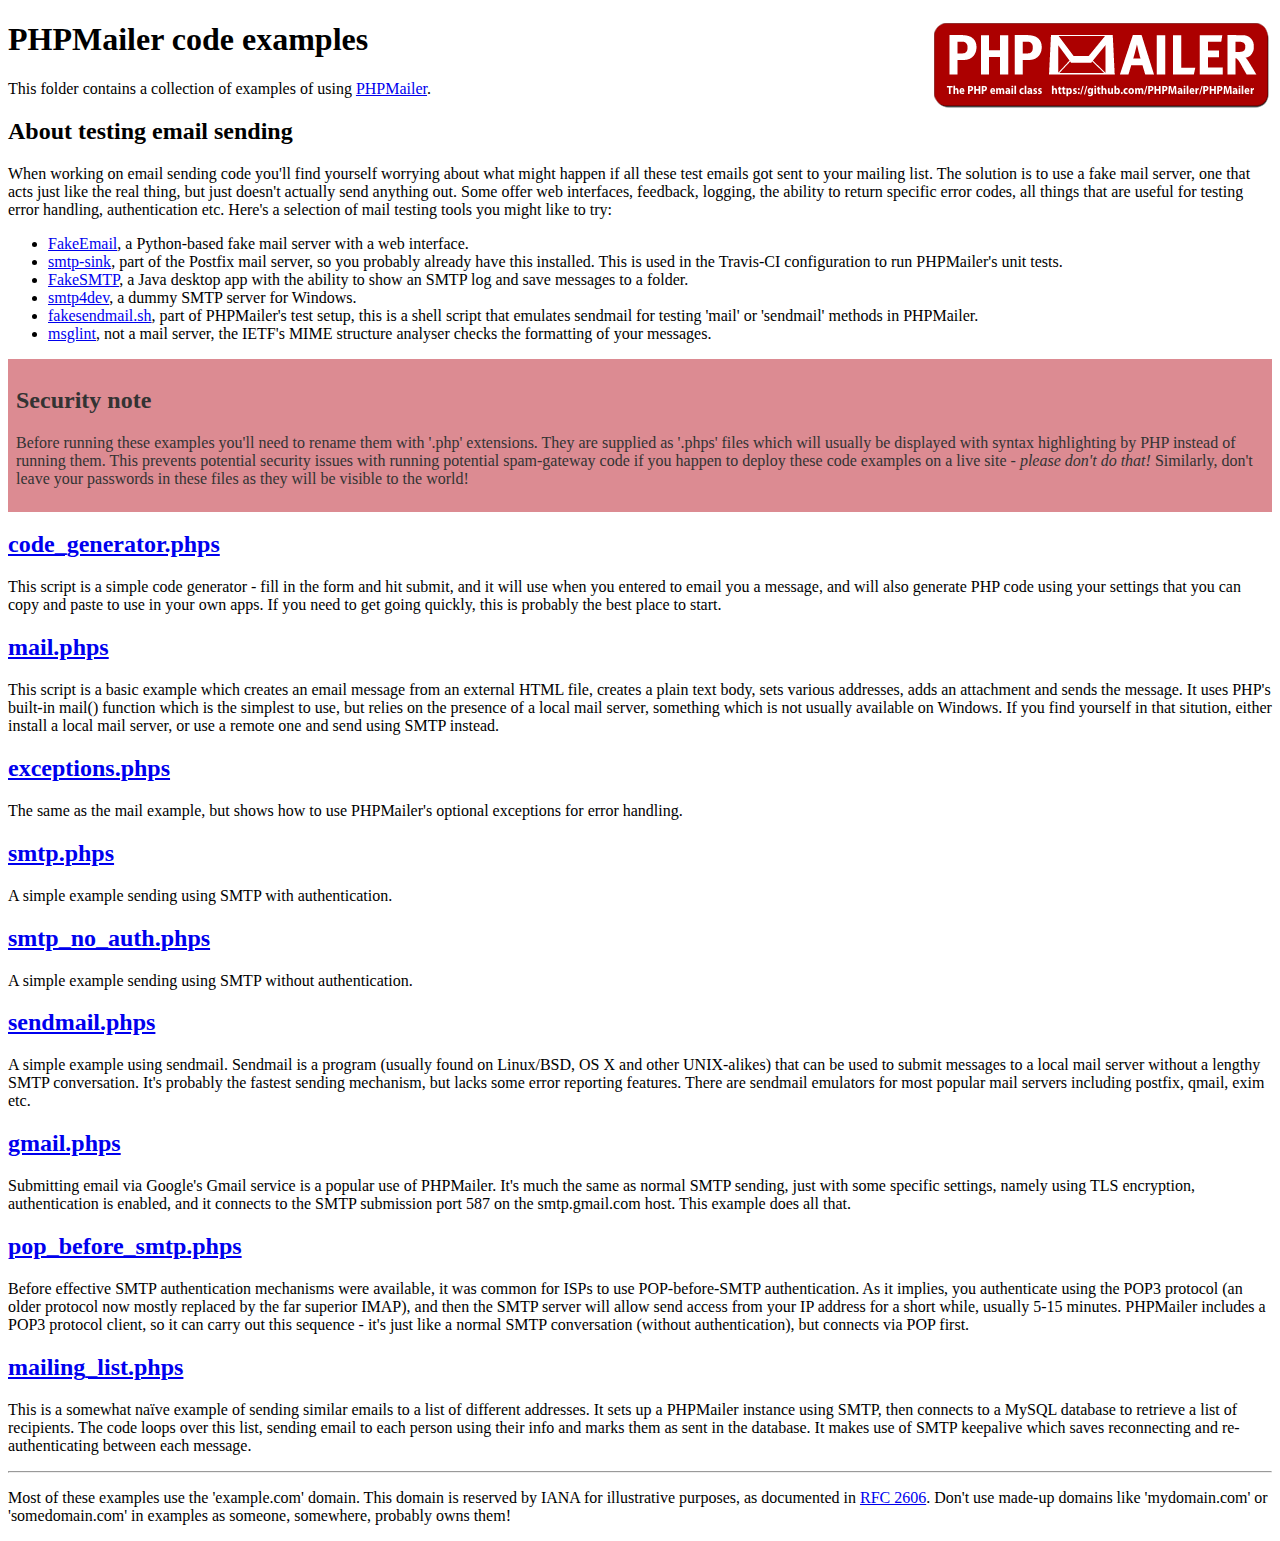
<file: PHPMailer/examples/index.html>
<!DOCTYPE html>
<html>
<head>
	<meta http-equiv="Content-Type" content="text/html; charset=utf-8" />
	<title>PHPMailer Examples</title>
</head>
<body>
<h1>PHPMailer code examples<a href="https://github.com/PHPMailer/PHPMailer"><img src="images/phpmailer.png" style="float:right; border:0;" alt="PHPMailer logo"></a></h1>
<p>This folder contains a collection of examples of using <a href="https://github.com/PHPMailer/PHPMailer">PHPMailer</a>.</p>
<h2>About testing email sending</h2>
<p>When working on email sending code you'll find yourself worrying about what might happen if all these test emails got sent to your mailing list. The solution is to use a fake mail server, one that acts just like the real thing, but just doesn't actually send anything out. Some offer web interfaces, feedback, logging, the ability to return specific error codes, all things that are useful for testing error handling, authentication etc. Here's a selection of mail testing tools you might like to try:</p>
<ul>
  <li><a href="https://github.com/isotoma/FakeEmail">FakeEmail</a>, a Python-based fake mail server with a web interface.</li>
  <li><a href="http://www.postfix.org/smtp-sink.1.html">smtp-sink</a>, part of the Postfix mail server, so you probably already have this installed. This is used in the Travis-CI configuration to run PHPMailer's unit tests.</li>
  <li><a href="https://github.com/Nilhcem/FakeSMTP">FakeSMTP</a>, a Java desktop app with the ability to show an SMTP log and save messages to a folder.</li>
  <li><a href="http://smtp4dev.codeplex.com">smtp4dev</a>, a dummy SMTP server for Windows.</li>
  <li><a href="https://github.com/PHPMailer/PHPMailer/blob/master/test/fakesendmail.sh">fakesendmail.sh</a>, part of PHPMailer's test setup, this is a shell script that emulates sendmail for testing 'mail' or 'sendmail' methods in PHPMailer.</li>
  <li><a href="http://tools.ietf.org/tools/msglint/">msglint</a>, not a mail server, the IETF's MIME structure analyser checks the formatting of your messages.</li>
</ul>
<div style="padding: 8px; color: #333333; background-color: #dc8b92">
<h2>Security note</h2>
<p>Before running these examples you'll need to rename them with '.php' extensions. They are supplied as '.phps' files which will usually be displayed with syntax highlighting by PHP instead of running them. This prevents potential security issues with running potential spam-gateway code if you happen to deploy these code examples on a live site - <em>please don't do that!</em> Similarly, don't leave your passwords in these files as they will be visible to the world!</p>
</div>
<h2><a href="code_generator.phps">code_generator.phps</a></h2>
<p>This script is a simple code generator - fill in the form and hit submit, and it will use when you entered to email you a message, and will also generate PHP code using your settings that you can copy and paste to use in your own apps. If you need to get going quickly, this is probably the best place to start.</p>
<h2><a href="mail.phps">mail.phps</a></h2>
<p>This script is a basic example which creates an email message from an external HTML file, creates a plain text body, sets various addresses, adds an attachment and sends the message. It uses PHP's built-in mail() function which is the simplest to use, but relies on the presence of a local mail server, something which is not usually available on Windows. If you find yourself in that sitution, either install a local mail server, or use a remote one and send using SMTP instead.</p>
<h2><a href="exceptions.phps">exceptions.phps</a></h2>
<p>The same as the mail example, but shows how to use PHPMailer's optional exceptions for error handling.</p>
<h2><a href="smtp.phps">smtp.phps</a></h2>
<p>A simple example sending using SMTP with authentication.</p>
<h2><a href="smtp_no_auth.phps">smtp_no_auth.phps</a></h2>
<p>A simple example sending using SMTP without authentication.</p>
<h2><a href="sendmail.phps">sendmail.phps</a></h2>
<p>A simple example using sendmail. Sendmail is a program (usually found on Linux/BSD, OS X and other UNIX-alikes) that can be used to submit messages to a local mail server without a lengthy SMTP conversation. It's probably the fastest sending mechanism, but lacks some error reporting features. There are sendmail emulators for most popular mail servers including postfix, qmail, exim etc.</p>
<h2><a href="gmail.phps">gmail.phps</a></h2>
<p>Submitting email via Google's Gmail service is a popular use of PHPMailer. It's much the same as normal SMTP sending, just with some specific settings, namely using TLS encryption, authentication is enabled, and it connects to the SMTP submission port 587 on the smtp.gmail.com host. This example does all that.</p>
<h2><a href="pop_before_smtp.phps">pop_before_smtp.phps</a></h2>
<p>Before effective SMTP authentication mechanisms were available, it was common for ISPs to use POP-before-SMTP authentication. As it implies, you authenticate using the POP3 protocol (an older protocol now mostly replaced by the far superior IMAP), and then the SMTP server will allow send access from your IP address for a short while, usually 5-15 minutes. PHPMailer includes a POP3 protocol client, so it can carry out this sequence - it's just like a normal SMTP conversation (without authentication), but connects via POP first.</p>
<h2><a href="mailing_list.phps">mailing_list.phps</a></h2>
<p>This is a somewhat naïve example of sending similar emails to a list of different addresses. It sets up a PHPMailer instance using SMTP, then connects to a MySQL database to retrieve a list of recipients. The code loops over this list, sending email to each person using their info and marks them as sent in the database. It makes use of SMTP keepalive which saves reconnecting and re-authenticating between each message.</p>
<hr>
<p>Most of these examples use the 'example.com' domain. This domain is reserved by IANA for illustrative purposes, as documented in <a href="http://tools.ietf.org/html/rfc2606">RFC 2606</a>. Don't use made-up domains like 'mydomain.com' or 'somedomain.com' in examples as someone, somewhere, probably owns them!</p>
</body>
</html>
</file>
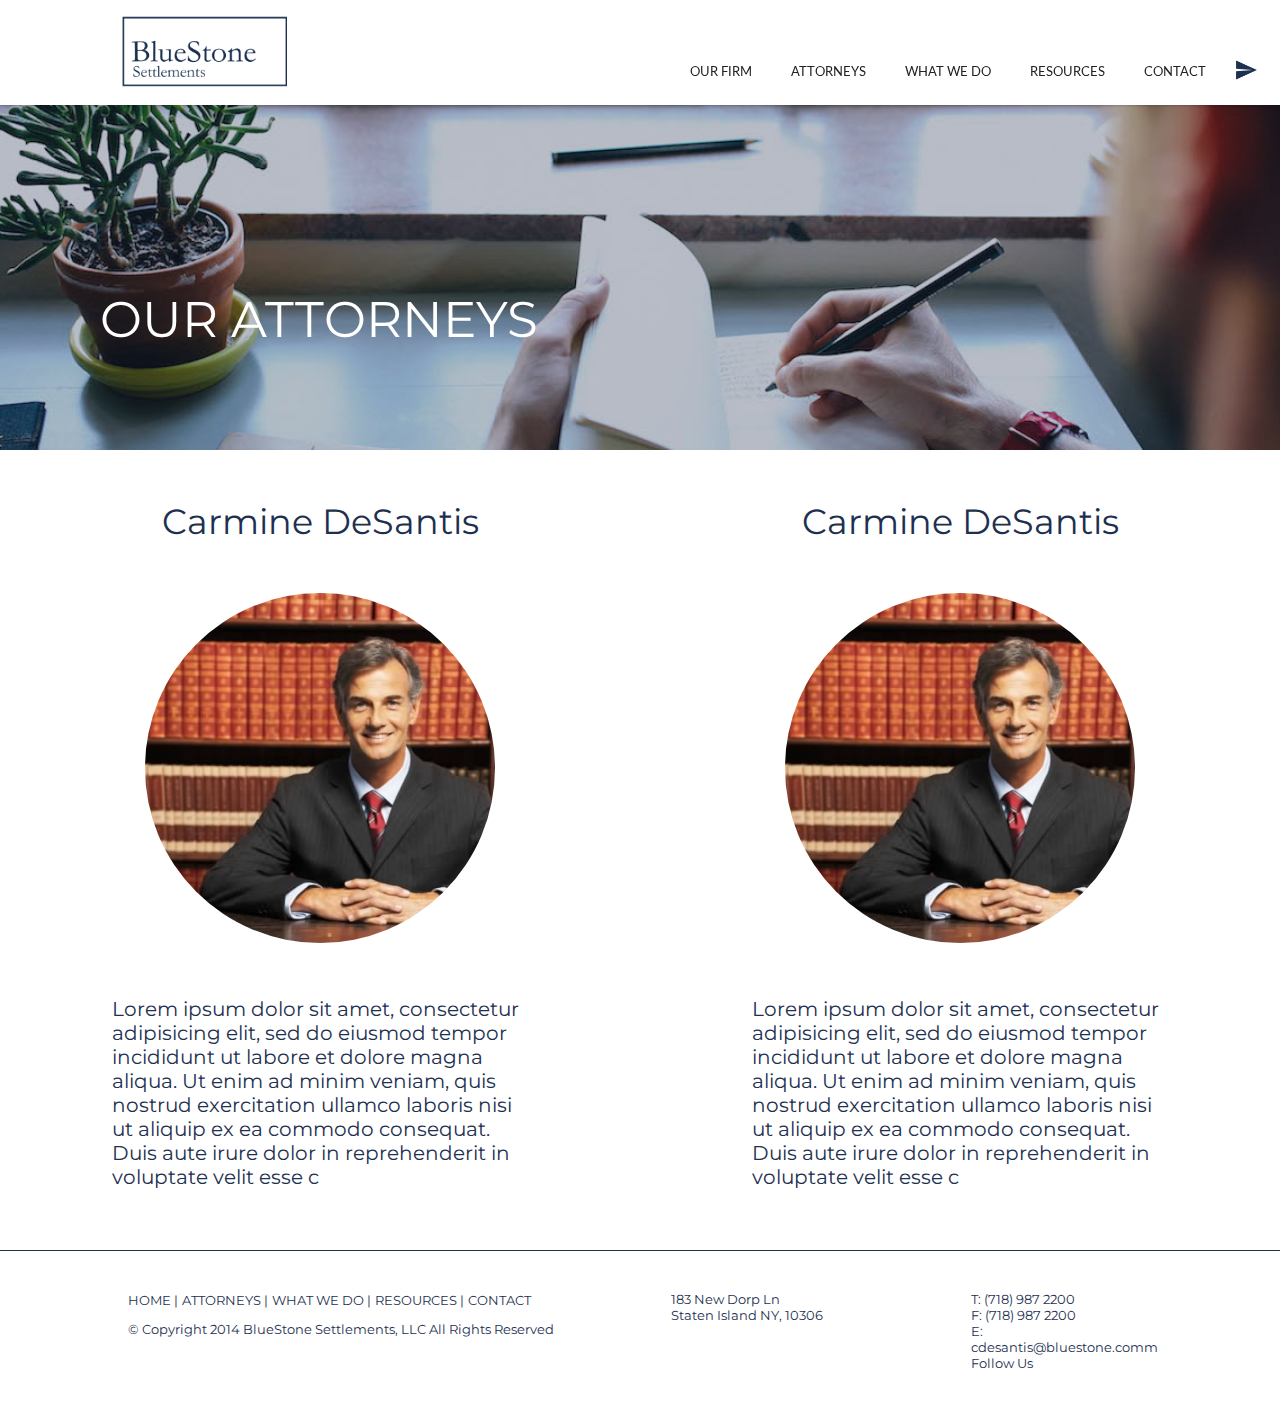
<file: attorneys.html>
<!DOCTYPE html>
<head>
	<meta name="viewport" content="width=device-width,initial-scale=1.0">

	<title>BlueStone Settlements</title>
	<script src="http://ajax.googleapis.com/ajax/libs/jquery/1.11.0/jquery.min.js"></script>
	<link href='http://fonts.googleapis.com/css?family=Fauna+One|Roboto:400,700,900' rel='stylesheet' type='text/css'>
	<link href='http://fonts.googleapis.com/css?family=Lato:300,400,700,900,300italic,400italic,700italic' rel='stylesheet' type='text/css'>
	<link href='css/style.css' rel='stylesheet' type='text/css'>
	<link href='http://fonts.googleapis.com/css?family=Montserrat:400,700' rel='stylesheet' type='text/css'>
	<script src = "hamburger.js"></script>
	<link rel="stylesheet" href="css/formoid-metro-cyan.css" type="text/css" />
	<script src = "formoid-metro-cyan.js"></script>
</head>
<body>
<form id="contactform" class="formoid-metro-cyan" style="font-size:14px;font-family:'Open Sans','Helvetica Neue','Helvetica',Arial,Verdana,sans-serif;color:#666666;max-width:480px;min-width:150px;text-align:left;" method="post"><div class="title"><h2>Contact Us</h2></div>
	<div class="element-input" ><label class="title">Name<span class="required">*</span></label><input class="large" type="text" name="input" required="required"/></div>
	<div class="element-input" ><label class="title">Email<span class="required">*</span></label><input class="large" type="text" name="input1" required="required"/></div>
	<div class="element-input" ><label class="title">Phone<span class="required">*</span></label><input class="large" type="text" name="input2" required="required"/></div>
	<div class="element-textarea" ><label class="title">What are you interested in?</label><textarea class="medium" name="textarea" cols="20" rows="5" ></textarea></div>

<div class="submit" style="text-align:center;"><input style="margin:0;" type="submit" value="Submit"/></div></form>
	<div class="nav">
		<a href="index.html"><div class="navLogo"><img src="img/blueStone_ghost.png" /></div><a>
		<ul>
			<a href="firm.html"><li>OUR FIRM</li></a>
			<a href="attorneys.html"><li>ATTORNEYS</li></a>
			<a href="whatwedo.html"><li>WHAT WE DO</li></a>
			<a href="resources.html"><li>RESOURCES</li></a>
			<a href="contact.html"><li>CONTACT</li></a>
			<li style="display:inline-block;"><img id="contactplane" src="img/contact_plane.png" /></li>
		</ul>
		<img id="hamburger" src="img/hamburger_blue.png" />
	</div>
	<div class="hamburgerNav">
		<ul>
			<a href="firm.html"><li>OUR FIRM</li></a>
			<a href="attorneys.html"><li>ATTORNEYS</li></a>
			<a href="whatwedo.html"><li>WHAT WE DO</li></a>
			<a href="resources.html"><li>RESOURCES</li></a>
			<a href="contact.html"><li>CONTACT</li></a>
		</ul>
	</div>
	<!-- End Navbar -->

	<div class="topContainer_attorney">
		<div class="topContainer_attorney_overlay">
			<div class="topContainer_attorney_text">
				OUR ATTORNEYS
			</div>
		</div>
	</div>
	<div class="attorneyBottom">
		<div class="attorneyBottomLeft">
			<div class="attorneyName">Carmine DeSantis</div>
			<img class="attorneyPic" src="img/generic_lawyer.jpg" />
			<div class="attorneyDummyText">Lorem ipsum dolor sit amet, consectetur adipisicing elit, sed do eiusmod tempor incididunt ut labore et dolore magna aliqua. Ut enim ad minim veniam, quis nostrud exercitation ullamco laboris nisi ut aliquip ex ea commodo consequat. Duis aute irure dolor in reprehenderit in voluptate velit esse c</div>
		</div>
		<div class="attorneyBottomRight">
			<div class="attorneyName">Carmine DeSantis</div>
			<img class="attorneyPic" src="img/generic_lawyer.jpg" />
			<div class="attorneyDummyText">Lorem ipsum dolor sit amet, consectetur adipisicing elit, sed do eiusmod tempor incididunt ut labore et dolore magna aliqua. Ut enim ad minim veniam, quis nostrud exercitation ullamco laboris nisi ut aliquip ex ea commodo consequat. Duis aute irure dolor in reprehenderit in voluptate velit esse c</div>

		</div>
	</div>


	<!-- Footer -->
	<div class="footer">
		<div class="footerLinks">
			<div><a href="index.html">HOME |</a></div>
			<div><a href="attorneys.html">ATTORNEYS |</a></div>
			<div><a href="whatwedo.html">WHAT WE DO |</a></div>
			<div><a href="resources.html">RESOURCES |</a></div>
			<div><a href="contact.html">CONTACT </a></div>
		</div>
		<div class="footerCopyright">&copy Copyright 2014 BlueStone Settlements, LLC All Rights Reserved</div>
		<div class="footerRightBox">
			<div class="footerRightBoxInner">
				183 New Dorp Ln<br>
				Staten Island NY, 10306
			</div>
		</div>
		<div class="footerRightBox">
			<div class="footerRightBoxInner">
				T: (718) 987 2200<br>
				F: (718) 987 2200<br>
				E: cdesantis@bluestone.comm<br>
				<div>Follow Us</div>
			</div>
		</div>

	</div>
	<!-- End Footer -->
</body>
</file>
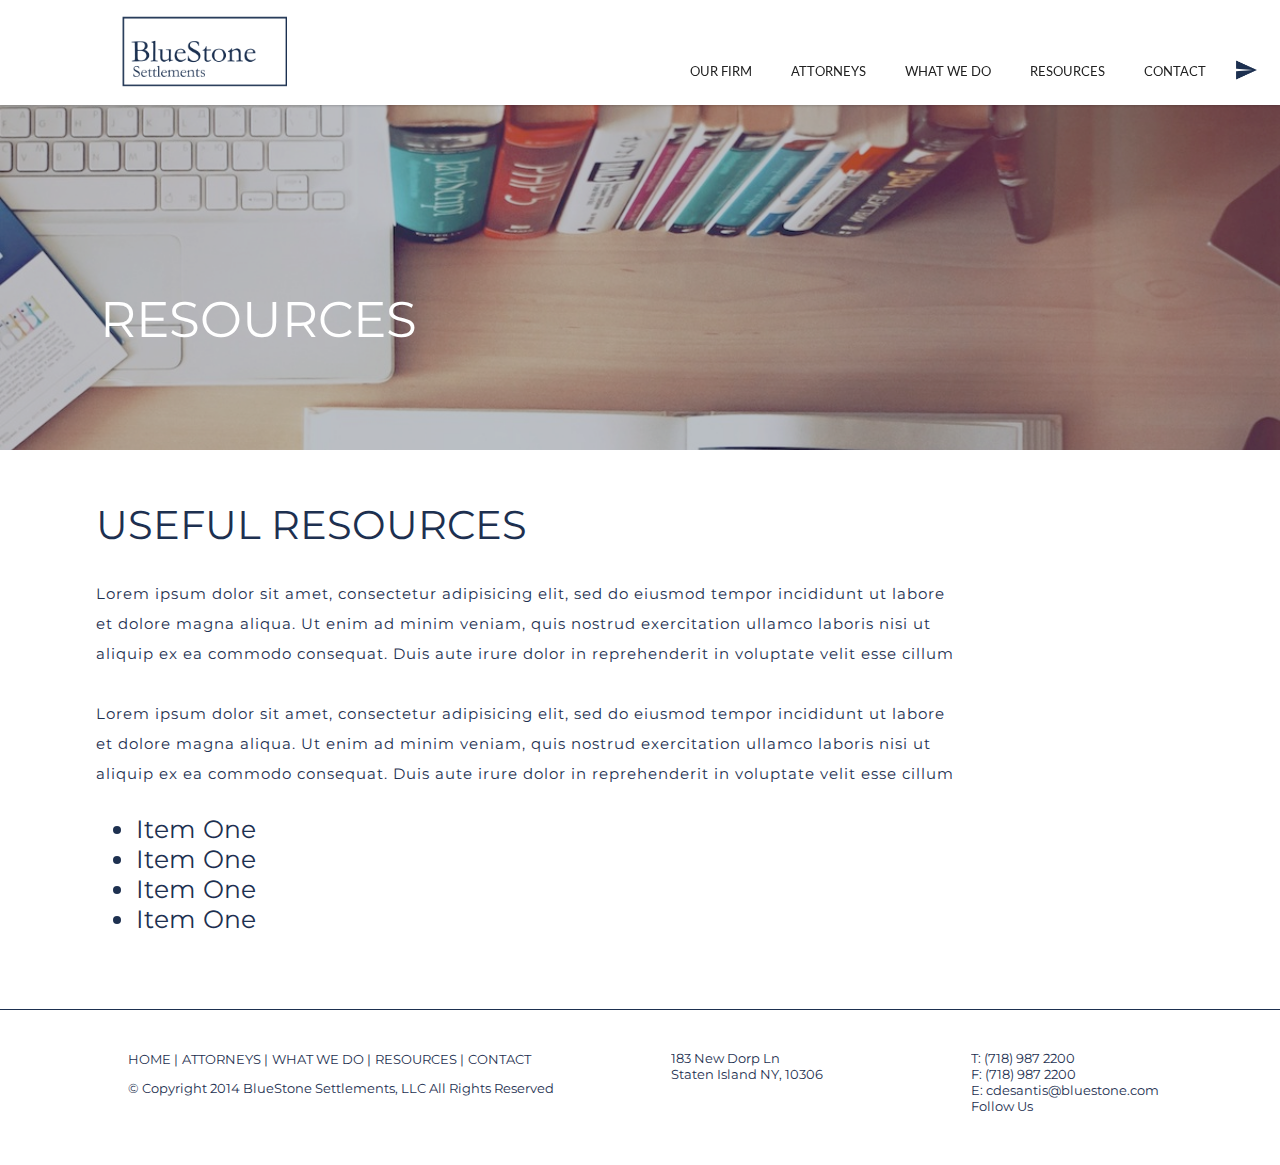
<file: resources.html>
<!DOCTYPE html>
<head>
	<meta name="viewport" content="width=device-width,initial-scale=1.0">

	<title>BlueStone Settlements</title>
	<script src="http://ajax.googleapis.com/ajax/libs/jquery/1.11.0/jquery.min.js"></script>
	<link href='http://fonts.googleapis.com/css?family=Fauna+One|Roboto:400,700,900' rel='stylesheet' type='text/css'>
	<link href='http://fonts.googleapis.com/css?family=Lato:300,400,700,900,300italic,400italic,700italic' rel='stylesheet' type='text/css'>
	<link href='css/style.css' rel='stylesheet' type='text/css'>
	<link href='http://fonts.googleapis.com/css?family=Montserrat:400,700' rel='stylesheet' type='text/css'>
	<script src = "hamburger.js"></script>
	<link rel="stylesheet" href="css/formoid-metro-cyan.css" type="text/css" />
	<script src = "formoid-metro-cyan.js"></script>
</head>
<body>
<form id="contactform" class="formoid-metro-cyan" style="font-size:14px;font-family:'Open Sans','Helvetica Neue','Helvetica',Arial,Verdana,sans-serif;color:#666666;max-width:480px;min-width:150px;text-align:left;" method="post"><div class="title"><h2>Contact Us</h2></div>
	<div class="element-input" ><label class="title">Name<span class="required">*</span></label><input class="large" type="text" name="input" required="required"/></div>
	<div class="element-input" ><label class="title">Email<span class="required">*</span></label><input class="large" type="text" name="input1" required="required"/></div>
	<div class="element-input" ><label class="title">Phone<span class="required">*</span></label><input class="large" type="text" name="input2" required="required"/></div>
	<div class="element-textarea" ><label class="title">What are you interested in?</label><textarea class="medium" name="textarea" cols="20" rows="5" ></textarea></div>

<div class="submit" style="text-align:center;"><input style="margin:0;" type="submit" value="Submit"/></div></form>
	<div class="nav">
		<a href="index.html"><div class="navLogo"><img src="img/blueStone_ghost.png" /></div><a>
		<ul>
			<a href="firm.html"><li>OUR FIRM</li></a>
			<a href="attorneys.html"><li>ATTORNEYS</li></a>
			<a href="whatwedo.html"><li>WHAT WE DO</li></a>
			<a href="resources.html"><li>RESOURCES</li></a>
			<a href="contact.html"><li>CONTACT</li></a>
			<li style="display:inline-block;"><img id="contactplane" src="img/contact_plane.png" /></li>
		</ul>
		<img id="hamburger" src="img/hamburger_blue.png" />
	</div>
	<div class="hamburgerNav">
		<ul>
			<a href="firm.html"><li>OUR FIRM</li></a>
			<a href="attorneys.html"><li>ATTORNEYS</li></a>
			<a href="whatwedo.html"><li>WHAT WE DO</li></a>
			<a href="resources.html"><li>RESOURCES</li></a>
			<a href="contact.html"><li>CONTACT</li></a>
		</ul>
	</div>
	<div class="topContainer_resources">
		<div class="topContainer_resources_overlay">
			<div class="topContainer_resources_text">
				RESOURCES
			</div>
		</div>
	</div>
	<!--Lower resources container -->
	<div class="whatwedo_container">
		<div class="whatwedo_inner_container">
			<div class="whatwedo_title">USEFUL RESOURCES</div>
			<div class="whatwedo_description">
				Lorem ipsum dolor sit amet, consectetur adipisicing elit, sed do eiusmod tempor incididunt ut labore et dolore magna aliqua. Ut enim ad minim veniam, quis nostrud exercitation ullamco laboris nisi ut aliquip ex ea commodo consequat. Duis aute irure dolor in reprehenderit in voluptate velit esse cillum
			</div>
			<div class="whatwedo_description">
				Lorem ipsum dolor sit amet, consectetur adipisicing elit, sed do eiusmod tempor incididunt ut labore et dolore magna aliqua. Ut enim ad minim veniam, quis nostrud exercitation ullamco laboris nisi ut aliquip ex ea commodo consequat. Duis aute irure dolor in reprehenderit in voluptate velit esse cillum
			</div>
			<ul class="whatwedo_list">
				<li>Item One</li>
				<li>Item One</li>
				<li>Item One</li>
				<li>Item One</li>
			</ul>
		</div>		
	</div>
	<!-- Footer -->
	<div class="footer">
		<div class="footerLinks">
			<div><a href="index.html">HOME |</a></div>
			<div><a href="attorneys.html">ATTORNEYS |</a></div>
			<div><a href="whatwedo.html">WHAT WE DO |</a></div>
			<div><a href="resources.html">RESOURCES |</a></div>
			<div><a href="contact.html">CONTACT </a></div>
		</div>
		<div class="footerCopyright">&copy Copyright 2014 BlueStone Settlements, LLC All Rights Reserved</div>
		<div class="footerRightBox">
			<div class="footerRightBoxInner">
				183 New Dorp Ln<br>
				Staten Island NY, 10306
			</div>
		</div>
		<div class="footerRightBox">
			<div class="footerRightBoxInner">
				T: (718) 987 2200<br>
				F: (718) 987 2200<br>
				E: cdesantis@bluestone.com<br>
				<div>Follow Us</div>
			</div>
		</div>

	</div>
	<!-- End Footer -->
</body>
</file>
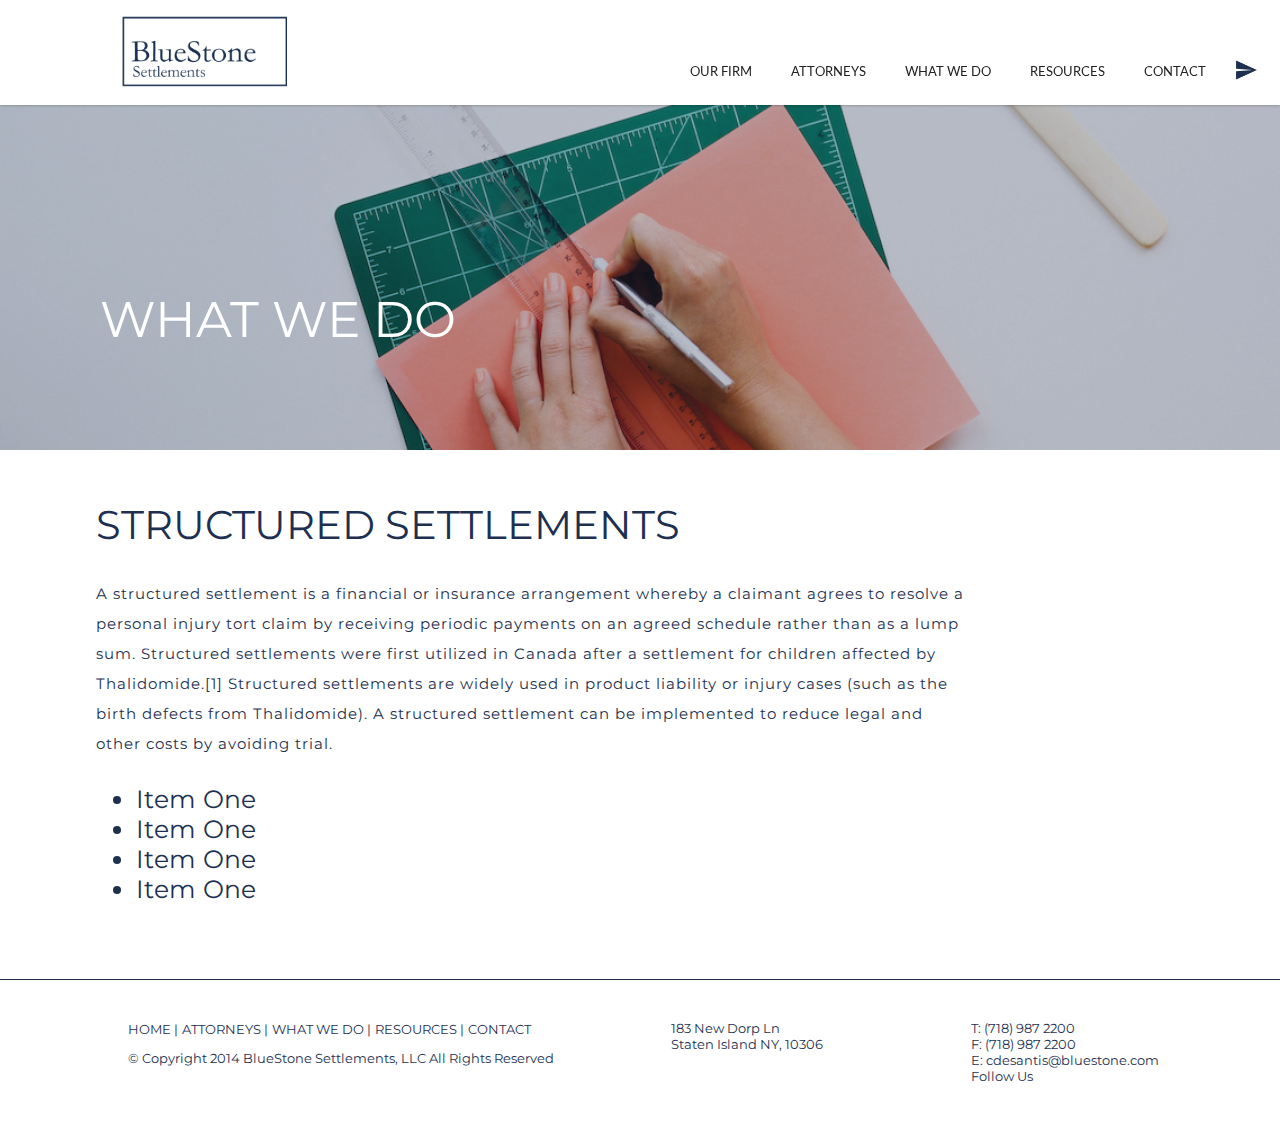
<file: whatwedo.html>
<!DOCTYPE html>
<head>
	<meta name="viewport" content="width=device-width,initial-scale=1.0">

	<title>BlueStone Settlements</title>
	<script src="http://ajax.googleapis.com/ajax/libs/jquery/1.11.0/jquery.min.js"></script>
	<link href='http://fonts.googleapis.com/css?family=Fauna+One|Roboto:400,700,900' rel='stylesheet' type='text/css'>
	<link href='http://fonts.googleapis.com/css?family=Lato:300,400,700,900,300italic,400italic,700italic' rel='stylesheet' type='text/css'>
	<link href='css/style.css' rel='stylesheet' type='text/css'>
	<link href='http://fonts.googleapis.com/css?family=Montserrat:400,700' rel='stylesheet' type='text/css'>
	<script src = "hamburger.js"></script>
	<link rel="stylesheet" href="css/formoid-metro-cyan.css" type="text/css" />
	<script src = "formoid-metro-cyan.js"></script>
</head>
<body>
<form id="contactform" class="formoid-metro-cyan" style="font-size:14px;font-family:'Open Sans','Helvetica Neue','Helvetica',Arial,Verdana,sans-serif;color:#666666;max-width:480px;min-width:150px;text-align:left;" method="post"><div class="title"><h2>Contact Us</h2></div>
	<div class="element-input" ><label class="title">Name<span class="required">*</span></label><input class="large" type="text" name="input" required="required"/></div>
	<div class="element-input" ><label class="title">Email<span class="required">*</span></label><input class="large" type="text" name="input1" required="required"/></div>
	<div class="element-input" ><label class="title">Phone<span class="required">*</span></label><input class="large" type="text" name="input2" required="required"/></div>
	<div class="element-textarea" ><label class="title">What are you interested in?</label><textarea class="medium" name="textarea" cols="20" rows="5" ></textarea></div>

<div class="submit" style="text-align:center;"><input style="margin:0;" type="submit" value="Submit"/></div></form>
	<div class="nav">
		<a href="index.html"><div class="navLogo"><img src="img/blueStone_ghost.png" /></div><a>
		<ul>
			<a href="firm.html"><li>OUR FIRM</li></a>
			<a href="attorneys.html"><li>ATTORNEYS</li></a>
			<a href="whatwedo.html"><li>WHAT WE DO</li></a>
			<a href="resources.html"><li>RESOURCES</li></a>
			<a href="contact.html"><li>CONTACT</li></a>
			<li style="display:inline-block;"><img id="contactplane" src="img/contact_plane.png" /></li>
		</ul>
		<img id="hamburger" src="img/hamburger_blue.png" />
	</div>
	<div class="hamburgerNav">
		<ul>
			<a href="firm.html"><li>OUR FIRM</li></a>
			<a href="attorneys.html"><li>ATTORNEYS</li></a>
			<a href="whatwedo.html"><li>WHAT WE DO</li></a>
			<a href="resources.html"><li>RESOURCES</li></a>
			<a href="contact.html"><li>CONTACT</li></a>
		</ul>
	</div>
	<!-- End Navbar -->
	<div class="topContainer_whatwedo">
		<div class="topContainer_whatwedo_overlay">
			<div class="topContainer_whatwedo_text">WHAT WE DO</div>
		</div>
	</div>

	<!-- Bottom of what we do page -->
	<div class="whatwedo_container">
		<div class="whatwedo_inner_container">
			<div class="whatwedo_title">STRUCTURED SETTLEMENTS</div>
			<div class="whatwedo_description">
				A structured settlement is a financial or insurance arrangement whereby a claimant agrees to resolve a personal injury tort claim by receiving periodic payments on an agreed schedule rather than as a lump sum. Structured settlements were first utilized in Canada after a settlement for children affected by Thalidomide.[1] Structured settlements are widely used in product liability or injury cases (such as the birth defects from Thalidomide). A structured settlement can be implemented to reduce legal and other costs by avoiding trial.
			</div>
			<ul class="whatwedo_list">
				<li>Item One</li>
				<li>Item One</li>
				<li>Item One</li>
				<li>Item One</li>
			</ul>
		</div>		
	</div>


	<!-- Footer -->
	<div class="footer">
		<div class="footerLinks">
			<div><a href="index.html">HOME |</a></div>
			<div><a href="attorneys.html">ATTORNEYS |</a></div>
			<div><a href="whatwedo.html">WHAT WE DO |</a></div>
			<div><a href="resources.html">RESOURCES |</a></div>
			<div><a href="contact.html">CONTACT </a></div>
		</div>
		<div class="footerCopyright">&copy Copyright 2014 BlueStone Settlements, LLC All Rights Reserved</div>
		<div class="footerRightBox">
			<div class="footerRightBoxInner">
				183 New Dorp Ln<br>
				Staten Island NY, 10306
			</div>
		</div>
		<div class="footerRightBox">
			<div class="footerRightBoxInner">
				T: (718) 987 2200<br>
				F: (718) 987 2200<br>
				E: cdesantis@bluestone.com<br>
				<div>Follow Us</div>
			</div>
		</div>

	</div>
	<!-- End Footer -->
</body>
</file>
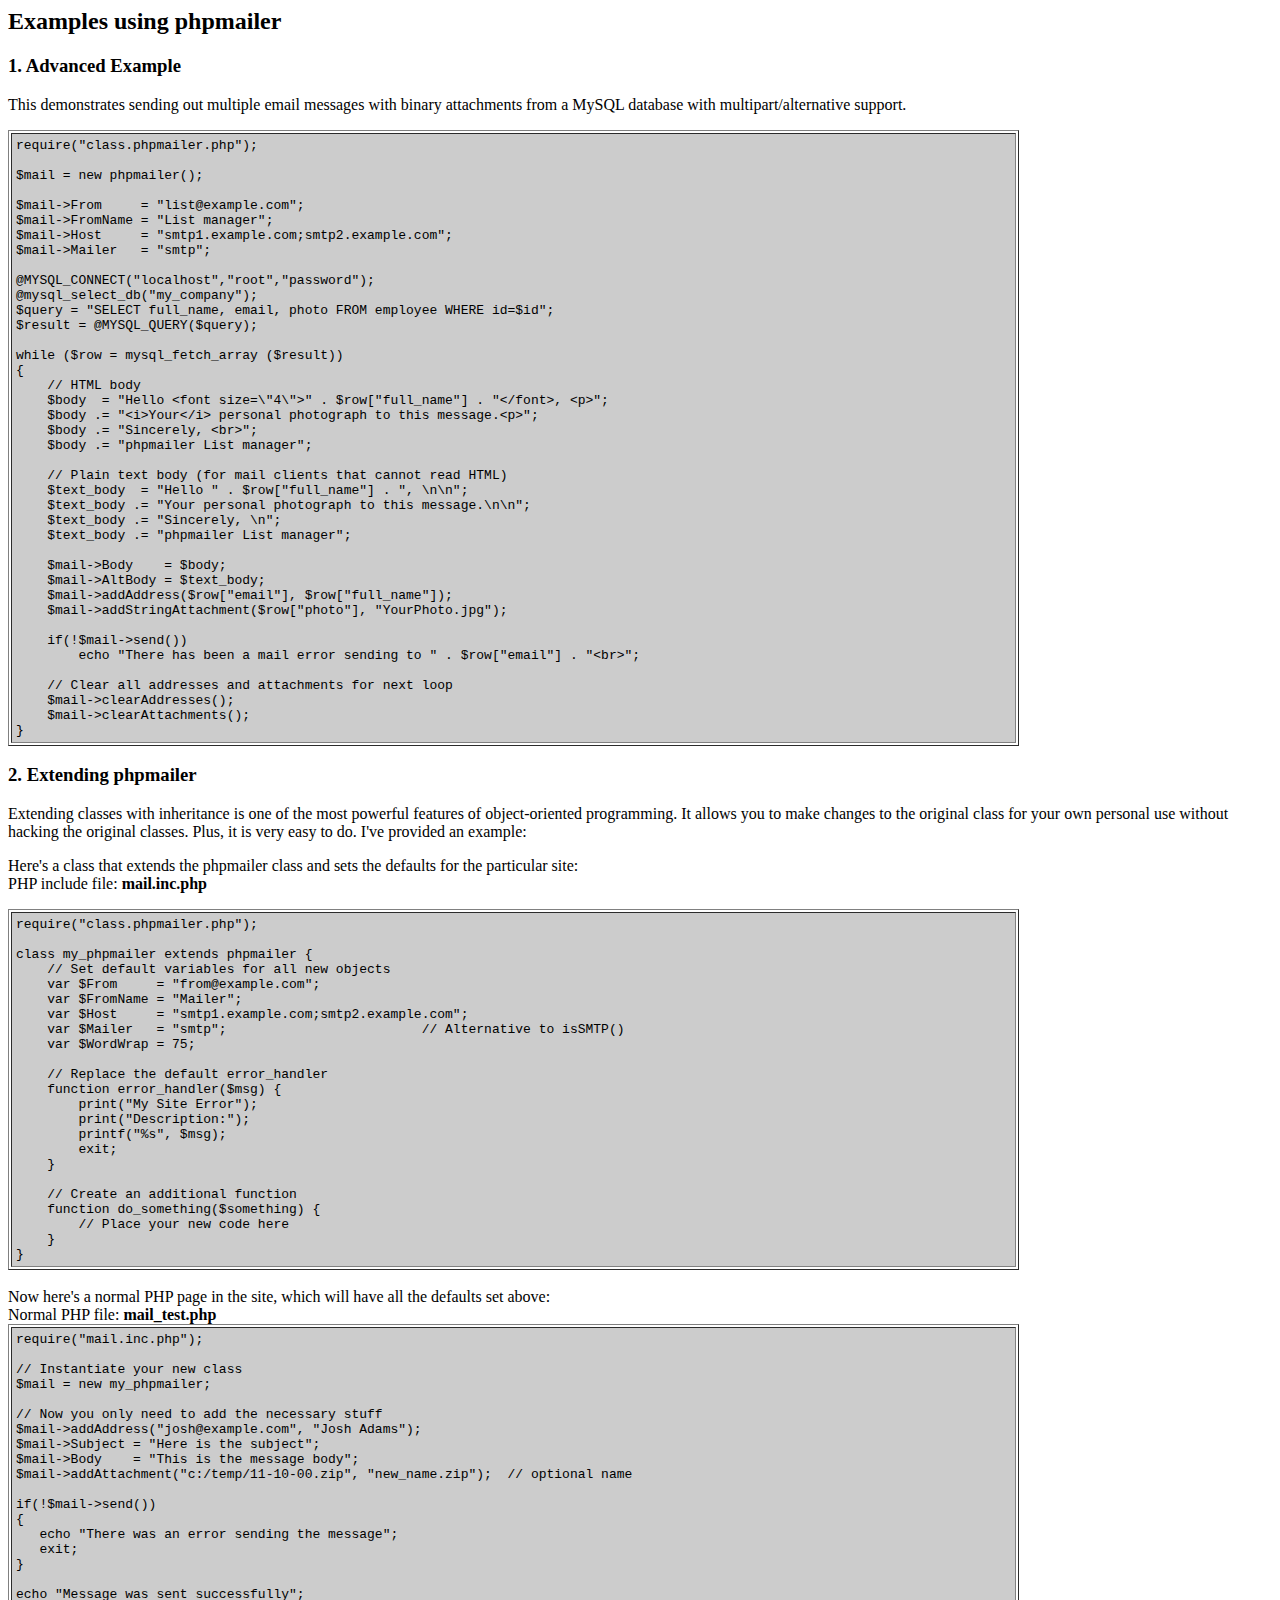
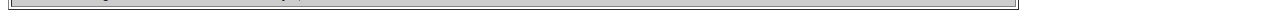
<file: PHPMailer/docs/extending.html>
<html>
<head>
<title>Examples using phpmailer</title>
</head>

<body bgcolor="#FFFFFF">

<h2>Examples using phpmailer</h2>

<h3>1. Advanced Example</h3>
<p>

This demonstrates sending out multiple email messages with binary attachments
from a MySQL database with multipart/alternative support.<p>
<table cellpadding="4" border="1" width="80%">
<tr>
<td bgcolor="#CCCCCC">
<pre>
require("class.phpmailer.php");

$mail = new phpmailer();

$mail->From     = "list@example.com";
$mail->FromName = "List manager";
$mail->Host     = "smtp1.example.com;smtp2.example.com";
$mail->Mailer   = "smtp";

@MYSQL_CONNECT("localhost","root","password");
@mysql_select_db("my_company");
$query = "SELECT full_name, email, photo FROM employee WHERE id=$id";
$result = @MYSQL_QUERY($query);

while ($row = mysql_fetch_array ($result))
{
    // HTML body
    $body  = "Hello &lt;font size=\"4\"&gt;" . $row["full_name"] . "&lt;/font&gt;, &lt;p&gt;";
    $body .= "&lt;i&gt;Your&lt;/i&gt; personal photograph to this message.&lt;p&gt;";
    $body .= "Sincerely, &lt;br&gt;";
    $body .= "phpmailer List manager";

    // Plain text body (for mail clients that cannot read HTML)
    $text_body  = "Hello " . $row["full_name"] . ", \n\n";
    $text_body .= "Your personal photograph to this message.\n\n";
    $text_body .= "Sincerely, \n";
    $text_body .= "phpmailer List manager";

    $mail->Body    = $body;
    $mail->AltBody = $text_body;
    $mail->addAddress($row["email"], $row["full_name"]);
    $mail->addStringAttachment($row["photo"], "YourPhoto.jpg");

    if(!$mail->send())
        echo "There has been a mail error sending to " . $row["email"] . "&lt;br&gt;";

    // Clear all addresses and attachments for next loop
    $mail->clearAddresses();
    $mail->clearAttachments();
}
</pre>
</td>
</tr>
</table>
<p>

<h3>2. Extending phpmailer</h3>
<p>

Extending classes with inheritance is one of the most
powerful features of object-oriented
programming.  It allows you to make changes to the
original class for your
own personal use without hacking the original
classes.  Plus, it is very
easy to do. I've provided an example:

<p>
Here's a class that extends the phpmailer class and sets the defaults
for the particular site:<br>
PHP include file: <b>mail.inc.php</b>
<p>

<table cellpadding="4" border="1" width="80%">
<tr>
<td bgcolor="#CCCCCC">
<pre>
require("class.phpmailer.php");

class my_phpmailer extends phpmailer {
    // Set default variables for all new objects
    var $From     = "from@example.com";
    var $FromName = "Mailer";
    var $Host     = "smtp1.example.com;smtp2.example.com";
    var $Mailer   = "smtp";                         // Alternative to isSMTP()
    var $WordWrap = 75;

    // Replace the default error_handler
    function error_handler($msg) {
        print("My Site Error");
        print("Description:");
        printf("%s", $msg);
        exit;
    }

    // Create an additional function
    function do_something($something) {
        // Place your new code here
    }
}
</pre>
</td>
</tr>
</table>
<br>

Now here's a normal PHP page in the site, which will have all the defaults set above:<br>
Normal PHP file: <b>mail_test.php</b>

<table cellpadding="4" border="1" width="80%">
<tr>
<td bgcolor="#CCCCCC">
<pre>
require("mail.inc.php");

// Instantiate your new class
$mail = new my_phpmailer;

// Now you only need to add the necessary stuff
$mail->addAddress("josh@example.com", "Josh Adams");
$mail->Subject = "Here is the subject";
$mail->Body    = "This is the message body";
$mail->addAttachment("c:/temp/11-10-00.zip", "new_name.zip");  // optional name

if(!$mail->send())
{
   echo "There was an error sending the message";
   exit;
}

echo "Message was sent successfully";
</pre>
</td>
</tr>
</table>
</body>
</html>
</file>
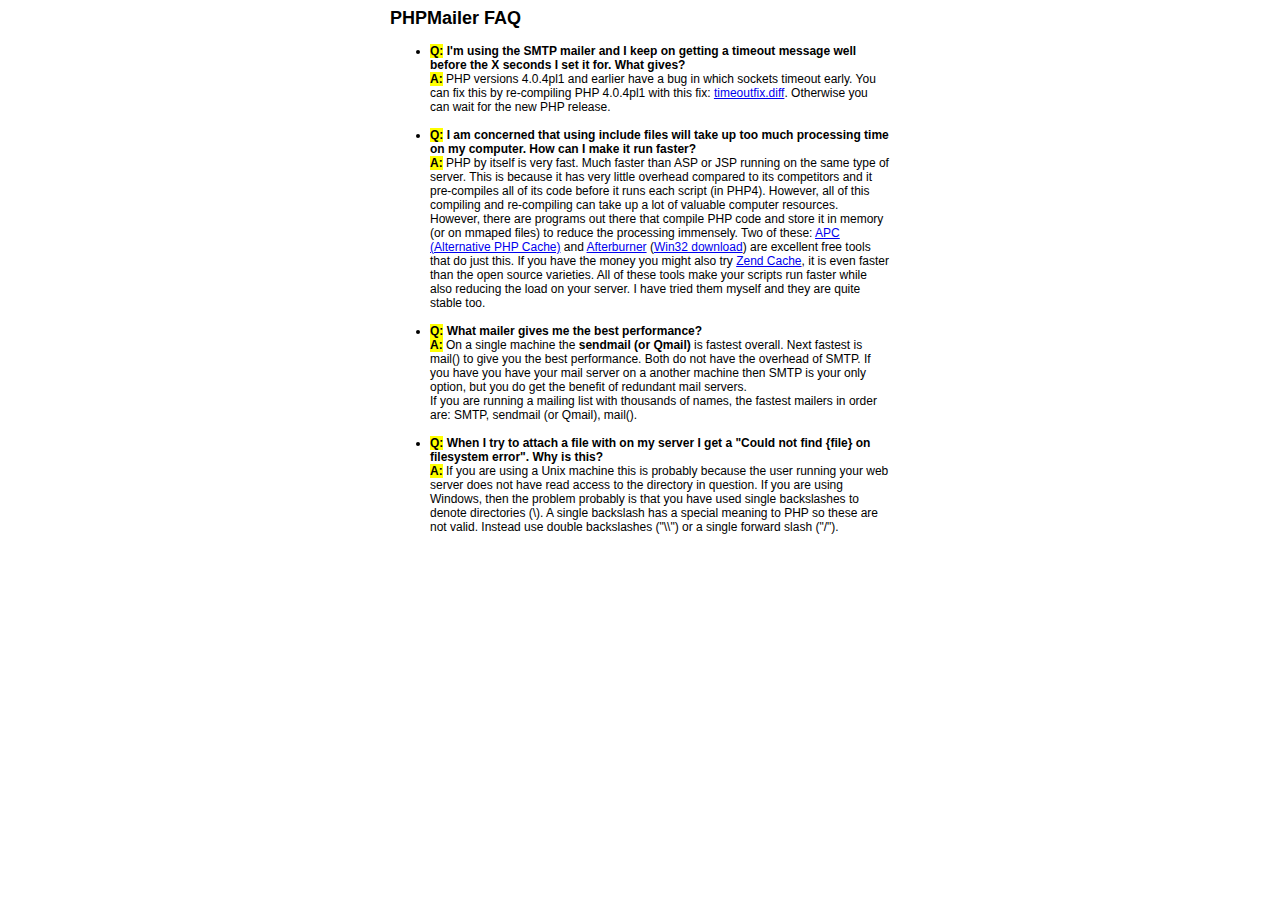
<file: PHPMailer/docs/faq.html>
﻿<html>
<head>
<title>PHPMailer FAQ</title>
<style>
body, p {
  font-family: Arial, Helvetica, sans-serif;
  font-size: 12px;
}
div.width {
  width: 500px;
  text-align: left;
}
</style>
</head>
<body bgcolor="#FFFFFF">
<center>
<div class="width">
<h2>PHPMailer FAQ</h2>
<ul>

  <li><b style="background-color: #FFFF00">Q:</b> <b>I&#039;m using the SMTP mailer and I keep on getting a timeout message
  well before the X seconds I set it for.  What gives?</b><br />
  <b style="background-color: #FFFF00">A:</b> PHP versions 4.0.4pl1 and earlier have a bug in which sockets timeout
  early.  You can fix this by re-compiling PHP 4.0.4pl1 with this fix:
  <a href="timeoutfix.diff">timeoutfix.diff</a>. Otherwise you can wait for the new PHP release.<br /><br /></li>

  <li><b style="background-color: #FFFF00">Q:</b> <b>I am concerned that using include files will take up too much
  processing time on my computer.  How can I make it run faster?</b><br />
  <b style="background-color: #FFFF00">A:</b>  PHP by itself is very fast.  Much faster than ASP or JSP running on
  the same type of server.  This is because it has very little overhead compared
  to its competitors and it pre-compiles all of
  its code before it runs each script (in PHP4).  However, all of
  this compiling and re-compiling can take up a lot of valuable
  computer resources.  However, there are programs out there that compile
  PHP code and store it in memory (or on mmaped files) to reduce the
  processing immensely.  Two of these: <a href="http://apc.communityconnect.com">APC
  (Alternative PHP Cache)</a> and <a href="http://bwcache.bware.it/index.htm">Afterburner</a>
  (<a href="http://www.mm4.de/php4win/mod_php4_win32/">Win32 download</a>)
  are excellent free tools that do just this.  If you have the money
  you might also try <a href="http://www.zend.com">Zend Cache</a>, it is
  even faster than the open source varieties.  All of these tools make your
  scripts run faster while also reducing the load on your server. I have tried
  them myself and they are quite stable too.<br /><br /></li>

  <li><b style="background-color: #FFFF00">Q:</b> <b>What mailer gives me the best performance?</b><br />
  <b style="background-color: #FFFF00">A:</b> On a single machine the <b>sendmail (or Qmail)</b> is fastest overall.
  Next fastest is mail() to give you the best performance. Both do not have the overhead of SMTP.
  If you have you have your mail server on a another machine then
  SMTP is your only option, but you do get the benefit of redundant mail servers.<br />
  If you are running a mailing list with thousands of names, the fastest mailers in order are: SMTP, sendmail (or Qmail), mail().<br /><br /></li>

  <li><b style="background-color: #FFFF00">Q:</b> <b>When I try to attach a file with on my server I get a
  "Could not find {file} on filesystem error".  Why is this?</b><br />
  <b style="background-color: #FFFF00">A:</b> If you are using a Unix machine this is probably because the user
  running your web server does not have read access to the directory in question.  If you are using Windows,
  then the problem probably is that you have used single backslashes to denote directories (\).
  A single backslash has a special meaning to PHP so these are not
  valid.  Instead use double backslashes ("\\") or a single forward
  slash ("/").<br /><br /></li>

</ul>

</div>
</center>

</body>
</html>
</file>
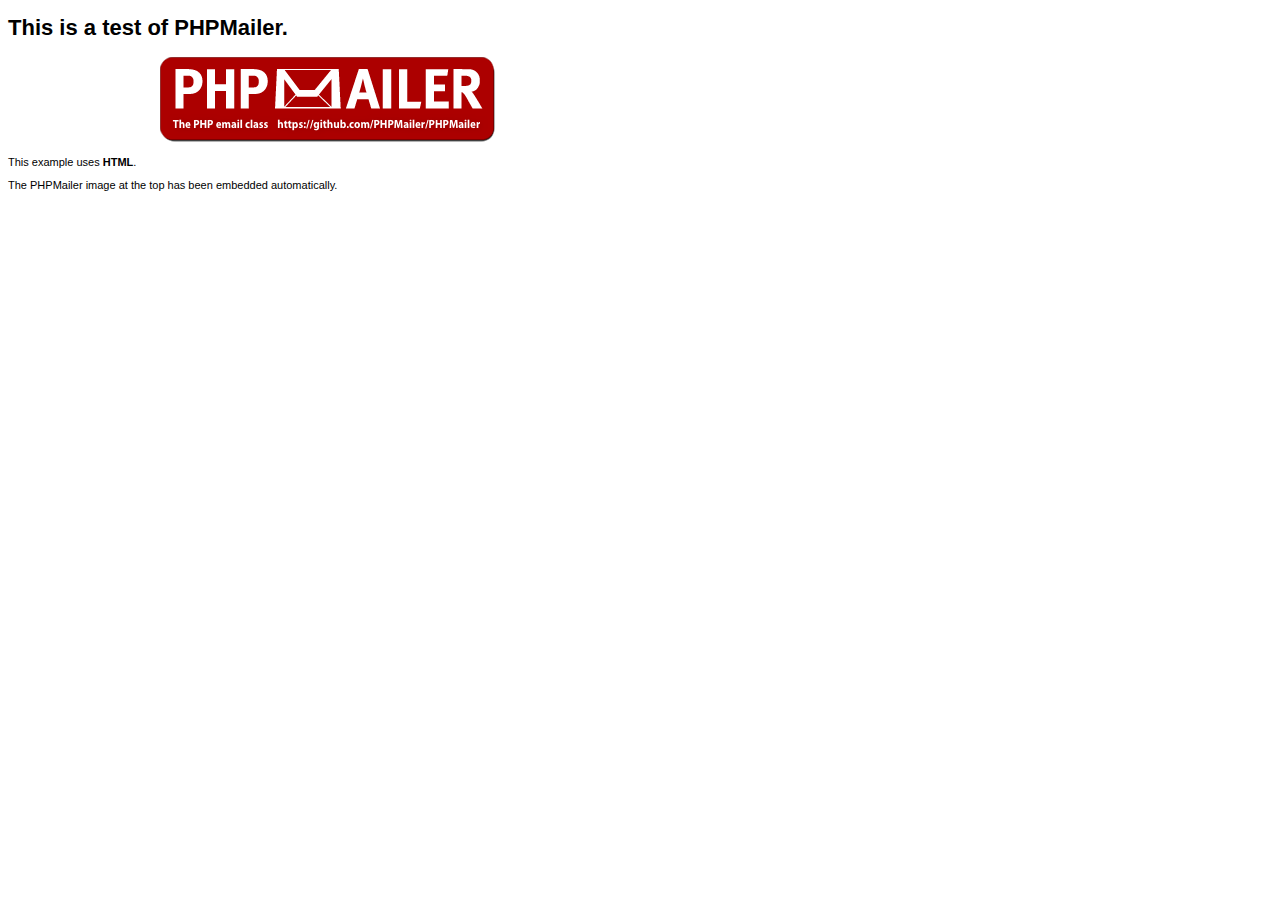
<file: PHPMailer/examples/contents.html>
<!DOCTYPE HTML PUBLIC "-//W3C//DTD HTML 4.01 Transitional//EN" "http://www.w3.org/TR/html4/loose.dtd">
<html>
<head>
  <meta http-equiv="Content-Type" content="text/html; charset=utf-8">
  <title>PHPMailer Test</title>
</head>
<body>
  <div style="width: 640px; font-family: Arial, Helvetica, sans-serif; font-size: 11px;">
    <h1>This is a test of PHPMailer.</h1>
    <div align="center">
      <a href="https://github.com/PHPMailer/PHPMailer/"><img src="images/phpmailer.png" height="90" width="340" alt="PHPMailer rocks"></a>
    </div>
    <p>This example uses <strong>HTML</strong>.</p>
    <p>The PHPMailer image at the top has been embedded automatically.</p>
  </div>
</body>
</html>
</file>
<file: css/style.css>
html,body{
	margin:0;
	padding:0;
	height:100%;
}
#contactplane{
	width: 35px;
	position: absolute;
	margin: -18px;
	cursor:pointer;
}
#contactform{
	width:400px;
	position:fixed;
	z-index:10000;
	background-color:white;
	left:50%;
	margin-left: -200px;
	margin-top: 20px;
	display: none;
}
.topInner{
	width: 100%;
	height: 100%;
	background-color: rgba(0,0,0,0.3);
}
.hamburgerNav{
	position: absolute;
	width: 100%;
	height: 0px;
	background-color: white;
	right: 0px;
	top: 100px;
	overflow: hidden;
	text-align: center;
	z-index: 100;
}
.hamburgerNav > ul{
	list-style-type: none;
	font-size: 18px;
	font-family: 'Montserrat',sans-serif;
}
.hamburgerNav > ul > a > li{
	margin:10px;
	margin-left:-5px;
}
.hamburgerNav > ul > a{
	text-decoration: none;
	color: rgba(29,48,80,1);
	-webkit-transition: 500ms ease-out 0.05s;
	-moz-transition: 500ms ease-out 0.05s;
	-o-transition: 500ms ease-out 0.05s;
	transition: 500ms ease-out 0.05s;
}
.hamburgerNav > ul > a:hover{
	color: #ff9900;
}
@media handheld,screen and (max-width: 750px) {
	/*
		Mobile,tablet
	*/
	/*
		CSS elements for navbar
	*/
	.nav{
		width:100%;
		height:105px;
		position: fixed;
		z-index: 1000;
		background-color: white;
		box-shadow: 0 0 3px 0 rgba(0, 0, 0, 0.33);
		-moz-box-shadow: 0 0 3px 0 rgba(0, 0, 0, 0.33);
		-webkit-box-shadow: 0 0 3px 0 rgba(0, 0, 0, 0.33);
	}
	.navLogo{
		font-family: 'Lato',sans-serif;
		color:rgb(34,34,34);
		font-size: 25px;
		position:absolute;
		bottom:10px;
		margin-left:35px;
		letter-spacing: 1px;
	}
		.navLogo > img{
		width: 100px;
	}
	.nav > ul{
		display: none;
		position: absolute;
		bottom:5px;
		right:35px;
		font-family: 'Lato',sans-serif;
		color:rgb(34,34,34);
	}
	#hamburger{
		display: block;
		position: absolute;
		right: 25px;
		width: 30px;
		bottom: 25px;
		cursor:pointer;
	}
	/*	
		CSS for index page
		The container for the top of the index page
	*/
	.topContainer{
		width:100%;
		height:500px;
		background-size: cover;
		background-repeat: no-repeat;
		background-image: url('../img/index_background.jpg');
	}
	#topContainer_left_text{
		display: none;
	}
	#topContainer_left_sub{
		display: none;
	}
	/*
		Container for second panel on index page
	*/
	.title{
		font-size: 60px;
		text-align: center;
		margin: auto;
	}
	.secondContainer{
		width:100%;
		height:500px;
		background-color:white;
		overflow: hidden;
		text-align: center;
	}
	.secondInner{
		font-family: 'Montserrat', sans-serif;
		color:rgba(29,48,80,1);
		font-size: 20px;
		width:70%;
		margin:auto;
		margin-top:100px;
	}
	/*
		Container for third panel
	*/

		.thirdContainer{
		width:100%;
		height:1250px;
		text-align: center;
		font-family: 'Montserrat', sans-serif;
		color:rgba(29,48,80,1);
		background-color: white;
		overflow: hidden;
		background-size:cover;
		background-image: url('../img/thirdContainer.jpg');
	}
	.thirdInner{
		width:100%;
		padding-top: 100px;

		height:100%;
		background-color: rgba(255,255,255,0.7)
	}
	.thirdContainerBox{
		width:300px;
		height:300px;
		margin:20px;
		overflow: hidden;
		display: inline-block;
		background-color: rgba(29,48,80,1);
		cursor:pointer;
		-webkit-transition: 500ms ease-out 0.1s;
		-moz-transition: 500ms ease-out 0.1s;
		-o-transition: 500ms ease-out 0.1s;
		transition: 500ms ease-out 0.1s;
		position: relative;
	}
	.thirdContainerBox:hover{
		background-color: #ff9900;
	}
	.thirdContainerBox > img{
		width:100px;
		margin-top: 90px;
	}
	/*
	Elements for footer
	*/
	.footer{
		width:100%;
		min-height:200px;
		padding-bottom: 50px;
		background-color: white;
		text-align: center;
		position: relative;
	}
	.footerLinks{
		float: left;
		margin:40px;
	}
	.footerLinks >  div{
		display: inline-block;
		font-family: 'Montserrat', sans-serif;
		color:rgba(29,48,80,1);
		cursor:pointer;
		font-size: 13px;

	}
	.footerLinks >  div > a{
		display: inline-block;
		font-family: 'Montserrat', sans-serif;
		color:rgba(29,48,80,1);
		cursor:pointer;
		font-size: 13px;
		text-decoration: none;
		-webkit-transition: 300ms ease-out 0.01s;
		-moz-transition: 300ms ease-out 0.01s;
		-o-transition: 300ms ease-out 0.01s;
		transition: 300ms ease-out 0.01s;

	}
	.footerLinks > div > a:hover{
		color:#ff9900;
	
	}

	.footerCopyright{
		font-size: 13px;
		top:80px;
		left:40px;
		font-family: 'Montserrat', sans-serif;
		color:rgba(29,48,80,1);

	}
		.boxDescrip{
		font-family: 'Montserrat',sans-serif;
		color:white;
		font-size: 25px;
		left: -400px;
		width: 80%;
		top:30px;
		margin:auto;
		text-align: left;
		position: absolute;
	}

	/*
		CSS for the firm page
	*/
	.topContainer_firm{
		width: 100%;
		height: 200px;
		padding-top: 250px;
		background-repeat: no-repeat;
		background-size: cover;
		background-image: url('../img/firmtop.jpg');
		background-attachment: fixed;
		background-position: 0px -25px;
		position: relative;
	}
	.topContainer_firm_overlay{
		width: 100%;
		height: 100%;
		padding-top: 250px;
		margin-top: -250px;
		background-color: rgba(255,153,0,0.2);
	}
	.topContainer_firm_text{
		position: absolute;
		left:100px;
		bottom:100px;
		font-family: 'Montserrat',sans-serif;
		font-size: 30px;
		color:white;
		margin:auto;
	}
	.firmBottom{
		width:100%;
		min-height: 600px;
	}
		.topContainer_firm_overlay{
		width: 100%;
		height: 100%;
		padding-top: 250px;
		margin-top: -250px;
		background-color: rgba(255,153,0,0.2);
	}
	.topContainer_firm_text{
		position: absolute;
		left:100px;
		bottom:100px;
		font-family: 'Montserrat',sans-serif;
		font-size: 50px;
		color:white;
	}
	.firmBottom{
		width:100%;
		padding-top: 100px;
		padding-bottom: 100px;
	}
	.firmBottomInner{
		width:80%;
		margin:auto;
		text-align: left;
		color:rgba(29,48,80,1);
		font-family: 'Montserrat',sans-serif;
		font-size: 25px;
	}
	.firmSecondBottom{
		width:100%;
		margin:auto;
		height:1200px;
		padding-bottom: 50px;
	}
	.firmSecondBottom_left{
		width:100%;
		height:50%;
		float: left;
		background-color: rgba(29,48,80,1);
	}
	.firmSecondBottom_left_inner{
		width:80%;
		color:white;
		margin:auto;
		font-family: 'Montserrat',sans-serif;
		font-size:20px;
		margin-top: 100px;

	}
	.firmSecondBottom_right{
		width:100%;
		height:100%;
		float: left;
		background-size: cover;
		background-position: 0px -300px;
		background-image: url('../img/firm_rightbackground.jpg');
		background-repeat: no-repeat;

	}
	/*

		CSS for attorneys page
	*/
		.topContainer_attorney{
		width: 100%;
		height: 200px;
		padding-top: 250px;
		background-repeat: no-repeat;
		background-size: cover;
		background-image: url('../img/attorney_top.jpg');
		background-position: 0px -200px;
		overflow: hidden;
		position: relative;
		background-attachment: fixed;	
	}
	.topContainer_attorney_overlay{
		width: 100%;
		height: 100%;
		padding-top: 250px;
		margin-top: -250px;
		background-color: rgba(29,48,80,0.3);
	}
	.topContainer_attorney_text{
		position: absolute;
		left:50px;
		bottom:100px;
		font-family: 'Montserrat',sans-serif;
		font-size: 50px;
		color:white;
	}
	.attorneyBottom{
		width:100%;
		padding-bottom: 50px;
		overflow: hidden;
		border-bottom: 1px solid rgba(29,48,80,1);
	}
	.attorneyBottomLeft{
		width:100%;
		height: 100%;
		float: left;
		text-align: center;
	}
	.attorneyBottomRight{
		width:100%;
		height:100%;
		float: left;
		text-align: center;
	}
	.attorneyPic{
		height:350px;
		width:350px;
		border-radius: 50%;
		margin:auto;
		margin-top: 50px;
	}
	.attorneyName{
		width: 100%;
		text-align: center;
		font-family: 'Montserrat',sans-serif;
		color: rgba(29,48,80,1);
		font-size: 35px;
		margin-top: 50px;
	}
	.attorneyDummyText{
		font-family: 'Montserrat',sans-serif;
		color: rgba(29,48,80,1);
		font-size: 20px;
		text-align: left;
		width:65%;
		margin:auto;
		margin-top: 50px;
	}
		/*
	Top container for what we do page
	CSS for what we do page
	*/
	.topContainer_whatwedo{
		width: 100%;
		height: 200px;
		padding-top: 250px;
		background-repeat: no-repeat;
		background-size: cover;
		background-image: url('../img/whatwedo_background.jpg');
		background-position: 0px -100px;
		overflow: hidden;
		position: relative;
		background-attachment: fixed;	
	}
	.topContainer_whatwedo_overlay{
		width: 100%;
		height: 100%;
		padding-top: 250px;
		margin-top: -250px;
		background-color: rgba(29,48,80,0.3);
	}
	.topContainer_whatwedo_text{
		position: absolute;
		left:10px;
		bottom:100px;
		font-family: 'Montserrat',sans-serif;
		font-size: 50px;
		color:white;
	}
	.whatwedo_container{
		width:100%;
		padding-top: 50px;
		padding-bottom: 50px;
		overflow: hidden;
	}
	.whatwedo_inner_container{
		width:85%;
		margin:auto;
	}
	.whatwedo_title{
   		font-family: 'Montserrat',sans-serif;
		font-size:40px;
		color: rgba(29,48,80,1);
	}
	.whatwedo_description{
		width: 80%;
		margin-top: 30px;
   		font-family: 'Montserrat',sans-serif;
		font-size:15px;
		color: rgba(29,48,80,1);
		line-height: 30px;
		letter-spacing: 1px;
	}
	.whatwedo_list{
		 font-family: 'Montserrat',sans-serif;
		font-size:25px;
		color: rgba(29,48,80,1);
	}
	/*
	CSS for the resources page
	*/
	.topContainer_resources{
		width: 100%;
		height: 200px;
		padding-top: 250px;
		background-repeat: no-repeat;
		background-size: cover;
		background-image: url('../img/resources_background.jpg');
		background-position: 0px -70px;
		overflow: hidden;
		position: relative;
		background-attachment: fixed;	
	}
	.topContainer_resources_overlay{
		width: 100%;
		height: 100%;
		padding-top: 250px;
		margin-top: -250px;
		background-color: rgba(29,48,80,0.3);
	}
	.topContainer_resources_text{
		position: absolute;
		left:10px;
		bottom:100px;
		font-family: 'Montserrat',sans-serif;
		font-size: 50px;
		color:white;
	}
	.resourcesContainer{
		width: 100%;
		height:500px;
	}

}
@media handheld,screen and (min-width: 751px) {
	/*
		Desktop, laptop
	*/
	/*
		CSS elements for footer
	*/
	.footer{
		width:100%;
		height:155px;
		background-color: white;
		overflow: hidden;
		position: relative;
	}
	.footerLinks{
		float: left;
		margin:40px;
		margin-left: 10%;
	}
	.footerLinks > div{
		display: inline-block;
		font-family: 'Montserrat', sans-serif;
		color:rgba(29,48,80,1);
		font-size: 13px;
		cursor:pointer;
	}
	.footerLinks >  div > a{
		display: inline-block;
		font-family: 'Montserrat', sans-serif;
		color:rgba(29,48,80,1);
		cursor:pointer;
		font-size: 13px;
		text-decoration: none;
		-webkit-transition: 300ms ease-out 0.01s;
		-moz-transition: 300ms ease-out 0.01s;
		-o-transition: 300ms ease-out 0.01s;
		transition: 300ms ease-out 0.01s;

	}
	.footerLinks > div > a:hover{
		color:#ff9900;

	}
	.footerCopyright{
		position: absolute;
		top:70px;
		left:10%;
		font-family: 'Montserrat', sans-serif;
		color:rgba(29,48,80,1);
		font-size: 13px;
	}
	.footerRightBox{
		height:100%;
		width:200px;
		float: left;
		margin-left: 100px;
		text-align: left;
		overflow: hidden;
	}
	.footerRightBoxInner{
		font-family: 'Montserrat', sans-serif;
		color:rgba(29,48,80,1);
		margin-top: 40px;
		font-size: 13px;
	}
	/*
		CSS elements for navbar
	*/
	.nav{
		width: 100%;
		height: 105px;
		background-color: white;
		z-index: 100;
		position: fixed;
		box-shadow: 0 0 3px 0 rgba(0, 0, 0, 0.33);
		-moz-box-shadow: 0 0 3px 0 rgba(0, 0, 0, 0.33);
		-webkit-box-shadow: 0 0 3px 0 rgba(0, 0, 0, 0.33);
	}
	.navLogo{
		font-family: 'Lato',sans-serif;
		color:rgb(34,34,34);
		font-size: 25px;
		position:absolute;
		bottom:0px;
		margin-left:115px;
		letter-spacing: 1px;
	}
	.navLogo > img{
		width: 180px;
	}
	.nav > ul{
		position: absolute;
		bottom:10px;
		right:35px;
		font-family: 'Lato',sans-serif;
		color:rgb(34,34,34);
	
	}
	.nav > ul > a{
		text-decoration: none;
		color:rgb(34,34,34);
		-webkit-transition: 300ms ease-out 0.01s;
		-moz-transition: 300ms ease-out 0.01s;
		-o-transition: 300ms ease-out 0.01s;
		transition: 300ms ease-out 0.01s;
	}
	.nav > ul > a:hover{
		text-decoration: none;
		color:#ff9900;

	}
	.nav > ul > a > li{
		display: inline;
		margin-right: 35px;
		margin-bottom: 11px;
		font-size: 80%;
		cursor: pointer;
	}
	#hamburger{
		display: none;
	}


	/*	
		CSS for index page
		The container for the top of the index page
	*/
	.topContainer{
		width:100%;
		height:100%;
		background-size: cover;
		background-repeat: no-repeat;
		background-image: url('../img/index_background2.jpg');
		background-position: 0px -100px;


	}
	/* left container on index page */
	.topContainer_left{
		height:100%;
		width:35%;
		background-color: rgba(29,48,80,0.7);
		position: relative;
		overflow: hidden;
		float: left;
	}
	#topContainer_left_text{
		color: rgb(200,200,200);
		font-family: 'Montserrat',sans-serif;
		top: 40%;
		left: 40%;
		position: absolute;
		font-size: 25px;
		margin-left: -100px;
	}
	#topContainer_left_sub{
		color: rgb(200,200,200);
		font-family: 'Montserrat',sans-serif;
		top: 48%;
		left: 50%;
		position: absolute;
		font-size: 20px;
		margin-left: -100px;
	}
	/* Right container on idnex page	*/
	.topContainer_right{
		width:65%;
		height:100%;
		overflow: hidden;
		float: left;
	}
	#topContainer_right_text{
		color: white;
		font-family: 'Montserrat',sans-serif;
		top: 55%;
		left: 40%;
		position: absolute;
		font-size: 45px;
	}
	/*
	Container for second panel on index page
	*/
	.secondContainer{
		width:100%;
		height:550px;
		background-color:white;
		overflow: hidden;
		text-align: center;
	}
	.secondInner{
		font-family: 'Montserrat', sans-serif;
		color:rgba(29,48,80,1);
		font-size: 30px;
		width:70%;
		margin:auto;
		margin-top:100px;
	}
	/*
		Container for third panel
	*/
	.title{
		font-size: 80px;
		text-align: center;
		margin: auto;
	}
	.line{
		width:25%;
		height:1px;
		margin:auto;
		background-color: rgba(29,48,80,1);
	}
	.thirdContainer{
		width:100%;
		min-height:650px;
		text-align: center;
		font-family: 'Montserrat', sans-serif;
		color:rgba(29,48,80,1);
		background-color: white;
		overflow: hidden;
		background-size:cover;
		background-image: url('../img/thirdContainer.jpg');
	}
	.thirdInner{
		width:100%;
		padding-top: 100px;
		padding-bottom: 100px;
		height:100%;
		background-color: rgba(255,255,255,0.7)
	}
	.thirdContainerBox{
		width:300px;
		height:300px;
		margin:20px;
		display: inline-block;
		background-color: rgba(29,48,80,1);
		cursor:pointer;
		text-align: center;
		overflow: hidden;
		-webkit-transition: 500ms ease-out 0.1s;
		-moz-transition: 500ms ease-out 0.1s;
		-o-transition: 500ms ease-out 0.1s;
		transition: 500ms ease-out 0.1s;
		position: relative;
	}
	.boxDescrip{
		font-family: 'Montserrat',sans-serif;
		color:white;
		font-size: 25px;
		left: -400px;
		width: 80%;
		top:30px;
		margin:auto;
		text-align: left;
		position: absolute;
	}
	.containerText{
		width:100%;
		text-align: center;
		font-family: 'Montserrat',sans-serif;
		color:white;
		position: absolute;
		font-size: 25px;
		bottom:20px;
	}
	.thirdContainerBox:hover{
		background-color: #ff9900;
	}
	.thirdContainerBox > img{
		width:100px;
		margin-top: 70px;
	}
	
	/*
		CSS for the firm page
	*/
	.topContainer_firm{
		width: 100%;
		height: 200px;
		padding-top: 250px;
		background-repeat: no-repeat;
		background-size: cover;
		background-image: url('../img/firmtop.jpg');
		background-position: 0px -25px;
		overflow: hidden;
		position: relative;
		background-attachment: fixed;


	}
	.topContainer_firm_overlay{
		width: 100%;
		height: 100%;
		padding-top: 250px;
		margin-top: -250px;
		background-color: rgba(29,48,80,0.3);
	}
	.topContainer_firm_text{
		position: absolute;
		left:100px;
		bottom:100px;
		font-family: 'Montserrat',sans-serif;
		font-size: 50px;
		color:white;
	}
	.firmBottom{
		width:100%;
		padding-top: 100px;
		padding-bottom: 100px;
	}
	.firmBottomInner{
		width:80%;
		margin:auto;
		text-align: left;
		color:rgba(29,48,80,1);
		font-family: 'Montserrat',sans-serif;
		font-size: 25px;
	}
	.firmSecondBottom{
		width:100%;
		margin:auto;
		height:600px;
		overflow: hidden;
		padding-bottom: 50px;
	}
	.firmSecondBottom_left{
		width:50%;
		height:100%;
		float: left;
		background-color: rgba(29,48,80,1);
	}
	.firmSecondBottom_left_inner{
		width: 80%;
		color: white;
		margin: auto;
		font-family: 'Montserrat',sans-serif;
		font-size: 20px;
		margin-top: 130px;
		line-height: 35px;
		letter-spacing: 1px;

	}
	.firmSecondBottom_right{
		width:50%;
		height:100%;
		float: left;
		background-size: cover;
		background-position: 0px -300px;
		background-image: url('../img/firm_rightbackground.jpg');
		background-repeat: no-repeat;
	}
	.topContainer_attorney{
		width: 100%;
		height: 200px;
		padding-top: 250px;
		background-repeat: no-repeat;
		background-size: cover;
		background-image: url('../img/attorney_top.jpg');
		background-position: 0px -200px;
		overflow: hidden;
		position: relative;
		background-attachment: fixed;	
	}
	.topContainer_attorney_overlay{
		width: 100%;
		height: 100%;
		padding-top: 250px;
		margin-top: -250px;
		background-color: rgba(29,48,80,0.3);
	}
	.topContainer_attorney_text{
		position: absolute;
		left:100px;
		bottom:100px;
		font-family: 'Montserrat',sans-serif;
		font-size: 50px;
		color:white;
	}
	.attorneyBottom{
		width:100%;
		height:800px;
		overflow: hidden;
		border-bottom: 1px solid rgba(29,48,80,1);
	}
	.attorneyBottomLeft{
		width:50%;
		height: 100%;
		float: left;
		text-align: center;
	}
	.attorneyBottomRight{
		width:50%;
		height:100%;
		float: left;
		text-align: center;
	}
	.attorneyPic{
		height:350px;
		width:350px;
		border-radius: 50%;
		margin:auto;
		margin-top: 50px;
	}
	.attorneyName{
		width: 100%;
		text-align: center;
		font-family: 'Montserrat',sans-serif;
		color: rgba(29,48,80,1);
		font-size: 35px;
		margin-top: 50px;
	}
	.attorneyDummyText{
		font-family: 'Montserrat',sans-serif;
		color: rgba(29,48,80,1);
		font-size: 20px;
		text-align: left;
		width:65%;
		margin:auto;
		margin-top: 50px;
	}
	/*
	Top container for what we do page
	CSS for what we do page
	*/
	.topContainer_whatwedo{
		width: 100%;
		height: 200px;
		padding-top: 250px;
		background-repeat: no-repeat;
		background-size: cover;
		background-image: url('../img/whatwedo_background.jpg');
		background-position: 0px -300px;
		overflow: hidden;
		position: relative;
		background-attachment: fixed;	
	}
	.topContainer_whatwedo_overlay{
		width: 100%;
		height: 100%;
		padding-top: 250px;
		margin-top: -250px;
		background-color: rgba(29,48,80,0.3);
	}
	.topContainer_whatwedo_text{
		position: absolute;
		left:100px;
		bottom:100px;
		font-family: 'Montserrat',sans-serif;
		font-size: 50px;
		color:white;
	}
	.whatwedo_container{
		width:100%;
		padding-top: 50px;
		padding-bottom: 50px;
		overflow: hidden;
		border-bottom:1px solid rgba(29,48,80,1);
	}
	.whatwedo_inner_container{
		width:85%;
		margin:auto;
	}
	.whatwedo_title{
   		font-family: 'Montserrat',sans-serif;
		font-size:40px;
		color: rgba(29,48,80,1);
	}
	.whatwedo_description{
		width: 80%;
		margin-top: 30px;
   		font-family: 'Montserrat',sans-serif;
		font-size:15px;
		color: rgba(29,48,80,1);
		line-height: 30px;
		letter-spacing: 1px;
	}
	.whatwedo_list{
		 font-family: 'Montserrat',sans-serif;
		font-size:25px;
		color: rgba(29,48,80,1);
	}
	/*
	CSS for the resources page
	*/
	.topContainer_resources{
		width: 100%;
		height: 200px;
		padding-top: 250px;
		background-repeat: no-repeat;
		background-size: cover;
		background-image: url('../img/resources_background.jpg');
		background-position: 0px -70px;
		overflow: hidden;
		position: relative;
		background-attachment: fixed;	
	}
	.topContainer_resources_overlay{
		width: 100%;
		height: 100%;
		padding-top: 250px;
		margin-top: -250px;
		background-color: rgba(29,48,80,0.3);
	}
	.topContainer_resources_text{
		position: absolute;
		left:100px;
		bottom:100px;
		font-family: 'Montserrat',sans-serif;
		font-size: 50px;
		color:white;
	}
	.resourcesContainer{
		width: 100%;
		height:500px;
	}

}
@media handheld,screen and (max-width: 1068px) {
	/*	
		CSS for index page
		The container for the top of the index page
	*/
	.topContainer{
		width:100%;
		height:100%;
		background-size: cover;
		background-repeat: no-repeat;
		background-image: url('../img/index_background2.jpg');
		background-position: 0px 0px;
	}
	.footerCopyright{
		position: absolute;
		top:80px;
		left:10%;
		font-family: 'Montserrat', sans-serif;
		color:rgba(29,48,80,1);

	}
	.footerRightBox{
		height:100%;
		width:200px;
		margin-left: 100px;
		text-align: center;
		overflow: hidden;
	}
	.footerRightBoxInner{
		font-family: 'Montserrat', sans-serif;
		color:rgba(29,48,80,1);
		margin-top: 40px;
		font-size: 13px;
	}

}
#map-canvas{
	width:100%;
	height:100%;
	position: relative;
}
#mapContact{
font-family: 'Montserrat', sans-serif;
color: rgba(29,48,80,1);
border: 1px solid rgba(29,48,80,1);
position: absolute;
padding: 20px;
top: 55%;
right: 5%;
background-color: white;
font-size: 25px;}
</file>
<file: css/formoid-metro-cyan.css>
/* metro-cyan */
@import 'https://fonts.googleapis.com/css?family=Open+Sans:300&subset=latin,greek-ext,cyrillic-ext,greek,vietnamese,cyrillic,latin-ext';

html{
	height: 100%;
}
.formoid-metro-cyan{
	margin:0 auto;
}
.formoid-metro-cyan>div,
.formoid-metro-cyan>.title{
	margin: 8px;
}
.formoid-metro-cyan .error-field .required{
	color:#FF9999;
}
.formoid-metro-cyan .error-field input,
.formoid-metro-cyan .error-field input[type=text],
.formoid-metro-cyan .error-field input[type=password],
.formoid-metro-cyan .error-field input[type=email],
.formoid-metro-cyan .error-field input[type=url],
.formoid-metro-cyan .error-field input[type=date],
.formoid-metro-cyan .error-field input[type=number],
.formoid-metro-cyan .error-field textarea{
	border-color:#D893A1;
	background-color: #FBE6F2;
}
.formoid-metro-cyan label.error{
  display:inline-block;
  font-size:0.9em;
}
.formoid-metro-cyan .error,
.formoid-metro-cyan .error #recaptcha_widget_div{
  padding: 3px 14px;
  text-shadow: 0 1px 0 rgba(255, 255, 255, 0.5);
  background-color: #fcf8e3;
  border: 1px solid #fbeed5;
  -webkit-border-radius: 4px;
     -moz-border-radius: 4px;
          border-radius: 4px;

  color: #b94a48;
  background-color: #f2dede;
  border-color: #eed3d7;
  color: #c09853;
}
.formoid-metro-cyan .error h4 {
  color: #b94a48;
  margin: 0;
}

.formoid-metro-cyan .error .close {
  position: relative;
  top: -2px;
  right: -21px;
  line-height: 20px;
}
.formoid-metro-cyan .column{
	float:left; 
}
/* width = parseInt(100/columns.length)*/
.formoid-metro-cyan .column1{ width:100%;}
.formoid-metro-cyan .column2{ width:50%; }
.formoid-metro-cyan .column3{ width:33%; }
.formoid-metro-cyan .column4{ width:25%; }
.formoid-metro-cyan .column5{ width:20%; }



.formoid-metro-cyan .large{
	width: 100%;
	*width: 94%;
}
.formoid-metro-cyan .medium{
	width: 50%;
	*width: 47%;
}
.formoid-metro-cyan .small{
	width: 25%;
	*width: 23%;
}

.formoid-metro-cyan textarea.large{
	width: 100%;
	*width: 94%;
	height: 20em;
}
.formoid-metro-cyan textarea.medium{
	width: 100%;
	*width: 94%;
	height: 10em;
}
.formoid-metro-cyan textarea.small{
	width: 100%;
	*width: 94%;
	height: 5.5em;
}


.frmd{
	display:none;
}
.clearfix {
  *zoom: 1;
}
.clearfix:before,
.clearfix:after {
  display: table;
  line-height: 0;
  content: "";
}


.blurBg,
.blurBg-true{
	background-attachment: fixed;
	background-image:	-webkit-linear-gradient(85deg, rgba(255, 255, 255, 0.35) -10%, rgba(255, 255, 255, 0) 20%), /* linear bottom */
						-webkit-radial-gradient(40% 60%,ellipse farthest-side, rgba(255, 255, 255, 0.45) -10%, rgba(255, 255, 255, 0) 100%),/* center white */
						-webkit-radial-gradient(50% -10%,circle farthest-side, rgba(255, 255, 255, 0.35) -10%, rgba(255, 255, 255, 0) 30%),/* top center white */
						-webkit-radial-gradient(100% 0%,ellipse farthest-side, rgba(255, 255, 255, 0.35) -10%, rgba(255, 255, 255, 0) 20%),/* top right white */
						-webkit-radial-gradient(0% 0%,ellipse farthest-side, rgba(255, 255, 255, 0.35) -10%, rgba(255, 255, 255, 0) 10%),/* top left white */
						-webkit-radial-gradient(90% 60%,ellipse farthest-side, rgba(0, 0, 0, 0.35) -10%, rgba(0, 0, 0, 0) 100%),/* center right black */
						-webkit-radial-gradient(20% 10%,circle farthest-side, rgba(0, 0, 0, 0.25) -10%, rgba(0, 0, 0, 0) 20%);/* top left black */
						
	background-image:	-moz-linear-gradient(85deg, rgba(255, 255, 255, 0.35) -10%, rgba(255, 255, 255, 0) 20%), /* linear bottom */
						-moz-radial-gradient(40% 60%,ellipse farthest-side, rgba(255, 255, 255, 0.45) -10%, rgba(255, 255, 255, 0) 100%),/* center white */
						-moz-radial-gradient(50% -10%,circle farthest-side, rgba(255, 255, 255, 0.35) -10%, rgba(255, 255, 255, 0) 30%),/* top center white */
						-moz-radial-gradient(100% 0%,ellipse farthest-side, rgba(255, 255, 255, 0.35) -10%, rgba(255, 255, 255, 0) 20%),/* top right white */
						-moz-radial-gradient(0% 0%,ellipse farthest-side, rgba(255, 255, 255, 0.35) -10%, rgba(255, 255, 255, 0) 10%),/* top left white */
						-moz-radial-gradient(90% 60%,ellipse farthest-side, rgba(0, 0, 0, 0.35) -10%, rgba(0, 0, 0, 0) 100%),/* center right black */
						-moz-radial-gradient(20% 10%,circle farthest-side, rgba(0, 0, 0, 0.25) -10%, rgba(0, 0, 0, 0) 20%);/* top left black */
						
	background-image:	-ms-linear-gradient(85deg, rgba(255, 255, 255, 0.35) -10%, rgba(255, 255, 255, 0) 20%), /* linear bottom */
						-ms-radial-gradient(40% 60%,ellipse farthest-side, rgba(255, 255, 255, 0.45) -10%, rgba(255, 255, 255, 0) 100%),/* center white */
						-ms-radial-gradient(50% -10%,circle farthest-side, rgba(255, 255, 255, 0.35) -10%, rgba(255, 255, 255, 0) 30%),/* top center white */
						-ms-radial-gradient(100% 0%,ellipse farthest-side, rgba(255, 255, 255, 0.35) -10%, rgba(255, 255, 255, 0) 20%),/* top right white */
						-ms-radial-gradient(0% 0%,ellipse farthest-side, rgba(255, 255, 255, 0.35) -10%, rgba(255, 255, 255, 0) 10%),/* top left white */
						-ms-radial-gradient(90% 60%,ellipse farthest-side, rgba(0, 0, 0, 0.35) -10%, rgba(0, 0, 0, 0) 100%),/* center right black */
						-ms-radial-gradient(20% 10%,circle farthest-side, rgba(0, 0, 0, 0.25) -10%, rgba(0, 0, 0, 0) 20%);/* top left black */
					
	background-image:	-o-linear-gradient(85deg, rgba(255, 255, 255, 0.35) -10%, rgba(255, 255, 255, 0) 20%), /* linear bottom */
						-o-radial-gradient(40% 60%,ellipse farthest-side, rgba(255, 255, 255, 0.45) -10%, rgba(255, 255, 255, 0) 100%),/* center white */
						-o-radial-gradient(50% -10%,circle farthest-side, rgba(255, 255, 255, 0.35) -10%, rgba(255, 255, 255, 0) 30%),/* top center white */
						-o-radial-gradient(100% 0%,ellipse farthest-side, rgba(255, 255, 255, 0.35) -10%, rgba(255, 255, 255, 0) 20%),/* top right white */
						-o-radial-gradient(0% 0%,ellipse farthest-side, rgba(255, 255, 255, 0.35) -10%, rgba(255, 255, 255, 0) 10%),/* top left white */
						-o-radial-gradient(90% 60%,ellipse farthest-side, rgba(0, 0, 0, 0.35) -10%, rgba(0, 0, 0, 0) 100%),/* center right black */
						-o-radial-gradient(20% 10%,circle farthest-side, rgba(0, 0, 0, 0.25) -10%, rgba(0, 0, 0, 0) 20%);/* top left black */
					
	background-image:	linear-gradient(85deg, rgba(255, 255, 255, 0.35) -10%, rgba(255, 255, 255, 0) 20%), /* linear bottom */
						radial-gradient(40% 60%,ellipse farthest-side, rgba(255, 255, 255, 0.45) -10%, rgba(255, 255, 255, 0) 100%),/* center white */
						radial-gradient(50% -10%,circle farthest-side, rgba(255, 255, 255, 0.35) -10%, rgba(255, 255, 255, 0) 30%),/* top center white */
						radial-gradient(100% 0%,ellipse farthest-side, rgba(255, 255, 255, 0.35) -10%, rgba(255, 255, 255, 0) 20%),/* top right white */
						radial-gradient(0% 0%,ellipse farthest-side, rgba(255, 255, 255, 0.35) -10%, rgba(255, 255, 255, 0) 10%),/* top left white */
						radial-gradient(90% 60%,ellipse farthest-side, rgba(0, 0, 0, 0.35) -10%, rgba(0, 0, 0, 0) 100%),/* center right black */
						radial-gradient(20% 10%,circle farthest-side, rgba(0, 0, 0, 0.25) -10%, rgba(0, 0, 0, 0) 20%);/* top left black */
	/*
		radial-gradient(40% 60%,ellipse farthest-side, rgba(255, 255, 255, 0.3) 0%, rgba(255, 255, 255, 0) 50%),
		radial-gradient(50% -10%,circle closest-corner, rgba(255, 255, 255, 0.3) 20%, rgba(255, 255, 255, 0) 50%),
		radial-gradient(0% 100%,ellipse farthest-side, rgba(255, 255, 255, 0.3) 0%, rgba(255, 255, 255, 0) 20%),
		radial-gradient(100% 0%,ellipse farthest-side, rgba(255, 255, 255, 0.3) 0%, rgba(255, 255, 255, 0) 20%),
		radial-gradient(1% 2%,circle farthest-side, rgba(255, 255, 255, 0.2) 0%, rgba(255, 255, 255, 0) 20%);
	*/
}

#formoid-info {
	display: block;
	width: 400px;
	margin: 0 auto;
	padding: 10px;
	text-align: center;
	color: #c09853;
	font-size: 12px;
	max-width: 100%;
}/*


Metro style


*/
@font-face {
    font-family: formoid;
    src:url('formoid.eot');
    src:url('formoid.eot?#iefix') format('embedded-opentype'),
    url('formoid.ttf') format('truetype'),
    url('formoid.woff') format('woff'),
    url('formoid.svg#formoid') format('svg');
    font-weight: normal;
    font-style: normal;
}
.formoid-metro-cyan{
    box-shadow: 0 0 20px rgba(0,0,0,.3);
    font-size: 0.9em;
}
.formoid-metro-cyan,
.formoid-metro-cyan input[type=button],
.formoid-metro-cyan .btn,
.formoid-metro-cyan input[type=submit] {
    outline: none;
	border-radius: 0;
	font-family: inherit;
}
.formoid-metro-cyan>div{
    margin-left: 25px;
    margin-right: 25px;
}
.formoid-metro-cyan h2 {
	margin: 0.2em 0;
    font-size: 1.8em;
    font-weight: normal;
}

.formoid-metro-cyan label {
	display: block;
	margin-bottom: 3px;
	clear: both;
}
.formoid-metro-cyan div, .formoid-metro-cyan span, .formoid-metro-cyan label, .formoid-metro-cyan input, .formoid-metro-cyan textarea, .formoid-metro-cyan select, .formoid-metro-cyan button, .formoid-metro-cyan ul, .formoid-metro-cyan li, .formoid-metro-cyan a{
	font-family: inherit;
	color: inherit;
    font-size:15px;
    text-align: left;
}
/* Global Declaration */

/*
CORE FUNCTIONALITY

Not advised to edit stuff below this line
-----------------------------------------------------
*/

/* submit + title */
.formoid-metro-cyan div.submit,
.formoid-metro-cyan div.title{
    margin: 0;
    padding-top: 2em;
    padding-bottom: 2em;
    background-color: #f6f6f6;
    background-color: rgba(0,0,0,0.02);
    border-top: 1px solid #d0dada;
}
.formoid-metro-cyan div.title h2{
    margin-left: 27px;
}
.formoid-metro-cyan div.title{
    padding-top: 1em;
    padding-bottom: 1em;
    border-bottom: 1px solid #d0dada;
    font-size: 14px;
}
.formoid-metro-cyan div.submit{
    vertical-align: middle;
    text-align: right;
}


/* Button & submit*/
.formoid-metro-cyan .btn,
.formoid-metro-cyan input[type=button],
.formoid-metro-cyan input[type=submit]{
    display: -moz-inline-box;
    display: inline-block;
    text-align: left;
    cursor: pointer;
    background: #fff;

    -webkit-appearance: none;
    -moz-appearance: none;
    appearance: none;

    border: 2px solid #e5e5e5;
    -webkit-transition: border-color 0.3s;
    -moz-transition: border-color 0.3s;
    -ms-transition: border-color 0.3s;
    -o-transition: border-color 0.3s;
    transition: border-color 0.3s;
}

.formoid-metro-cyan .btn:hover,
.formoid-metro-cyan input[type=button]:hover {
  text-decoration: none;
}

.formoid-metro-cyan .btn[disabled],
.formoid-metro-cyan input[type=button][disabled] {
  cursor: default;
  opacity: 0.65;
}

.formoid-metro-cyan input[type=submit] {
	font-size: 1.2em;
    text-align: center;
    opacity: 0.8;
	color: #ffffff;
    border: none;
    right: 20px;
    padding: 0.5em 1.4em;
    margin-right: 25px;
}

.formoid-metro-cyan input[type=submit]:hover {
    opacity: 1;
    color: #ffffff;
    text-decoration: none;
}
.formoid-metro-cyan .btn{
    width: 100%;
    font-size: 1.1em;
}


/* Select */
.formoid-metro-cyan .element-select select,
.formoid-metro-cyan .country {
    position: relative;
    cursor: pointer;
}
.formoid-metro-cyan .element-select div{
	display: block;
}
.formoid-metro-cyan .element-select div span{
    position: relative;
	display: inline-block;
	white-space: nowrap;
	vertical-align: middle;
	width: 100%;
}
.formoid-metro-cyan .element-select div span.required{
	display: initial;
}


/* File input */
.formoid-metro-cyan .element-file label{
    position: relative;
}
.formoid-metro-cyan .element-file .title{
    position: static;
}
.formoid-metro-cyan .element-file .button {
	z-index: 1;
    position: absolute;
    top: 3px;
    right: 3px;
    bottom: 3px;
    float: none;
    padding: 1.5% 1em 0 1em;
    text-align: center;
    color: #fff;

    cursor: pointer;
    opacity: 0.8;
    -webkit-transition: opacity 0.2s;
    -moz-transition: opacity 0.2s;
    -ms-transition: opacity 0.2s;
    -o-transition: opacity 0.2s;
    transition: opacity 0.2s;

}
.formoid-metro-cyan .element-file .button:hover {
    box-shadow: none;
    opacity: 1;
}
.formoid-metro-cyan .element-file .file_input {
    position: absolute;
    top: 0;
    right: 0;
	bottom: 0;
    padding: 0;
    cursor: pointer;
    opacity: 0;
	filter: alpha(opacity=0);
	width: 100%;
}
.formoid-metro-cyan .element-file .file_text{
    overflow: hidden;
    cursor: pointer;
	bottom: 0;
}
* html .formoid-metro-cyan .element-file .file_input,
*+html .formoid-metro-cyan .element-file .file_input{
    position: relative;
	left: auto;
	right: auto;
	top: auto;
	bottom: auto;
	width: auto;
    opacity: 1;
	filter: alpha(opacity=100);
}
* html .formoid-metro-cyan .element-file .button,
*+html .formoid-metro-cyan .element-file .button{
	display: none;
}
* html .formoid-metro-cyan .element-file label,
*+html .formoid-metro-cyan .element-file label,
* html .formoid-metro-cyan .element-file .file_text,
*+html .formoid-metro-cyan .element-file .file_text{
	border: none;
}
* html .formoid-metro-cyan .element-file .title,
*+html .formoid-metro-cyan .element-file .title{
	display: block;
}


/* Radio & checkbox */
.formoid-metro-cyan div.element-checkbox, .formoid-metro-cyan div.element-radio{
    overflow:hidden;
}
.formoid-metro-cyan input[type=checkbox],
.formoid-metro-cyan input[type=radio]{
    z-index:1;
    position: absolute;
    float: left;
	width: 1em;
	height: 1em;
	font-size: 1em;
	opacity: 0.01;
    margin: 0;
    cursor: pointer;
}

.formoid-metro-cyan input[type=radio]+span,
.formoid-metro-cyan input[type=checkbox]+span{
    height: 19px;
    margin-right:-19px;
    padding-top: 0;
    z-index:0;
    position: relative;
    left: 0;
    top: 0;
    vertical-align:top;
    font-size: 1.1em;
    line-height: 1;
}
.formoid-metro-cyan input[type=radio]+span:before,
.formoid-metro-cyan input[type=checkbox]+span:before{
    position: relative;
    font-family: formoid;
    margin-right: 0.2em;
    color: #e5e5e5;
    font-size: 1em;
    line-height: 0.7;
    -webkit-font-smoothing: antialiased;
    -moz-osx-font-smoothing: grayscale;
}
.formoid-metro-cyan input[type=checkbox]+span:before{
    content: "\e003";
}
.formoid-metro-cyan input[type=checkbox]:hover+span:before{
    content: "\e003";
}
.formoid-metro-cyan input[type=checkbox]:checked+span:before{
    content: "\e002";
}

.formoid-metro-cyan input[type=radio]+span:before{
    content: "\e001";
}
.formoid-metro-cyan input[type=radio]:hover+span:before{
    content: "\e001";
}
.formoid-metro-cyan input[type=radio]:checked+span:before{
    content: "\e000";
}
.formoid-metro-cyan input[type=text],
.formoid-metro-cyan input[type=password],
.formoid-metro-cyan input[type=email],
.formoid-metro-cyan input[type=url],
.formoid-metro-cyan input[type=date],
.formoid-metro-cyan input[type=number],
.formoid-metro-cyan textarea,
.formoid-metro-cyan .element-file .file_text,
.formoid-metro-cyan  select,
.formoid-metro-cyan button{
    border: solid 2px #e5e5e5;
    border-radius: 0;
    background: #fff;
    -webkit-transition: border-color 0.3s;
    -moz-transition: border-color 0.3s;
    -ms-transition: border-color 0.3s;
    -o-transition: border-color 0.3s;
    transition: border-color 0.3s;
    resize: none;

    outline: medium none;
    padding: 0.4em;

    -webkit-box-sizing: border-box;
    -moz-box-sizing: border-box;
    -o-box-sizing: border-box;
    box-sizing: border-box;

    -webkit-appearance: none;
    -moz-appearance: none;
    appearance: none;
    font-size: 1.1em;
}
.formoid-metro-cyan .element-address input[type=text],
.formoid-metro-cyan .element-name input[type=text],
.formoid-metro-cyan .element-file .file_text,
.formoid-metro-cyan textarea{
	width: 100%;
	*width: 94%;
}
.formoid-metro-cyan textarea{
    height: auto;
}
.formoid-metro-cyan  select{
	cursor: pointer;
	text-align: left;
	width: 100%;
}


/* NAME last first */
.formoid-metro-cyan .element-name .nameFirst{
    width: 40%;
	*width: 39%;
	left: 0;
    display: inline-block;
    margin-right: 5%;
	vertical-align: top;
	zoom: 1;
	*display: inline;
}
.formoid-metro-cyan .element-name .nameLast{
    width: 55%;
	*width: 50%;
    display: inline-block;
	vertical-align: top;
	zoom: 1;
	*display: inline;
}

/* ADDRESS */
.formoid-metro-cyan .element-address .city,
.formoid-metro-cyan .element-address .zip{
    width: 47%;
	*width: 44%;
    display: inline-block;
	zoom: 1;
	*display: inline;
	vertical-align: top;
    margin-right: 6%;
}
.formoid-metro-cyan .element-address .state,
.formoid-metro-cyan .element-address .country{
    width: 47%;
	*width: 44%;
    display: inline-block;
	zoom: 1;
	*display: inline;
	vertical-align: top;
}
.formoid-metro-cyan .element-address .country select{
    cursor: pointer;
}
.formoid-metro-cyan .element-address label,
.formoid-metro-cyan .element-name label{
    font-size: 0.82em;
}
.formoid-metro-cyan .element-address label.title,
.formoid-metro-cyan .element-name label.title{
    font-size: 1.1em;
}

/* type number */
.formoid-metro-cyan input[type=number]::-webkit-inner-spin-button, 
.formoid-metro-cyan input[type=number]::-webkit-outer-spin-button{ 
	-webkit-appearance: none;
} 

/* recaptcha */
.formoid-metro-cyan .recaptchatable,
.formoid-metro-cyan .recaptchatable #recaptcha_image,
.formoid-metro-cyan .recaptchatable #recaptcha_challenge_field_holder input{
	border: 2px solid #e5e5e5 !important;
}

/* ERRORs */
.formoid-metro-cyan .error,
.formoid-metro-cyan .error #recaptcha_widget_div{
    background-color: #cc3d3d;
    color: #fff;
    border-radius: 0;
    text-shadow: none;
    border: none;
    margin-left: 25px;
    margin-right: 25px;
}
.tooltip {
	position: relative;
	margin-top: 4px;
}
.tooltip-arrow {
  position: absolute;
  width: 0;
  height: 0;
  border-color: transparent;
  border-style: solid;
}

.tooltip.bottom .tooltip-arrow {
  top: -8px;
  left: 17px;
  margin-left: -8px;
  border-bottom-color: #cc3d3d;
  border-width: 0 8px 8px;
}
.alert {
  padding: 8px 35px 8px 14px;
  margin-bottom: 20px;
  text-shadow: 0 1px 0 rgba(255, 255, 255, 0.5);
  background-color: #fcf8e3;
  border: 1px solid #fbeed5;
  -webkit-border-radius: 4px;
     -moz-border-radius: 4px;
          border-radius: 4px;
}

.alert,
.alert h4 {
  color: #c09853;
}

.alert h4 {
  margin: 0;
}

.alert .close {
  position: relative;
  top: -2px;
  right: -21px;
  line-height: 20px;
}


.alert-success {
  color: #468847;
  background-color: #dff0d8;
  border-color: #d6e9c6;
}

.alert-success h4 {
  color: #468847;
}

.alert-error {
    color: #b94a48;
    background-color: #f2dede;
    border-color: #eed3d7;
}

.alert-info {
  color: #3a87ad;
  background-color: #d9edf7;
  border-color: #bce8f1;
}

.alert-info h4 {
  color: #3a87ad;
}



@media all and (max-width:400px){
    .formoid-metro-cyan .element-radio .column,
    .formoid-metro-cyan .element-checkbox .column,
	.formoid-metro-cyan .element-name .nameFirst,
	.formoid-metro-cyan .element-name .nameLast,
	.formoid-metro-cyan .element-address .city,
	.formoid-metro-cyan .element-address span.state,
	.formoid-metro-cyan .element-address .zip,
	.formoid-metro-cyan .element-address .country{
        width: 100%;
		display: block;
		margin-right: 0;
    }
}/* .formoid-metro-cyan color scheme begin */
.formoid-metro-cyan input[type=button]:hover,
.formoid-metro-cyan .btn:hover,
.formoid-metro-cyan input[type=button]:active,
.formoid-metro-cyan input[type=button][disabled],
.formoid-metro-cyan input[type=text]:hover,
.formoid-metro-cyan input[type=password]:hover,
.formoid-metro-cyan input[type=email]:hover,
.formoid-metro-cyan input[type=url]:hover,
.formoid-metro-cyan input[type=date]:hover,
.formoid-metro-cyan input[type=number]:hover,
.formoid-metro-cyan textarea:hover,
.formoid-metro-cyan .element-file .file_text:hover,
.formoid-metro-cyan  select:hover{
    border-color: #8dc9e5;
}
.formoid-metro-cyan input[type=button]:focus,
.formoid-metro-cyan .btn:focus,
.formoid-metro-cyan input[type=button]:active,
.formoid-metro-cyan input[type=button][disabled],
.formoid-metro-cyan input[type=text]:focus,
.formoid-metro-cyan input[type=password]:focus,
.formoid-metro-cyan input[type=email]:focus,
.formoid-metro-cyan input[type=url]:focus,
.formoid-metro-cyan input[type=date]:focus,
.formoid-metro-cyan input[type=number]:focus,
.formoid-metro-cyan textarea:focus,
.formoid-metro-cyan .element-file .file_text:active,
.formoid-metro-cyan  select:focus{
    border-color: #2da5da;
}
.formoid-metro-cyan input[type=submit],
.formoid-metro-cyan .element-file .button{
    background-color: #2da5da;
}
.formoid-metro-cyan input[type=checkbox]:hover+span:before,
.formoid-metro-cyan input[type=radio]:hover+span:before{
    color: #8dc9e5;
}
.formoid-metro-cyan input[type=checkbox]:checked+span:before,
.formoid-metro-cyan input[type=radio]:checked+span:before{
    color: #2da5da;
}


/* bootstrap select */
.formoid-metro-cyan .btn.btn-primary,
.formoid-metro-cyan .dropdown-menu li.active > a,
.formoid-metro-cyan .dropdown-menu li.selected > a,
.formoid-metro-cyan .dropdown-menu li.active > a.highlighted,
.formoid-metro-cyan .dropdown-menu li.selected > a.highlighted,
.formoid-metro-cyan .dropdown-inverse li.active > a,
.formoid-metro-cyan .dropdown-inverse li.selected > a {
    border-color: #e5e5e5;
}
.formoid-metro-cyan .btn.btn-primary:hover,
.formoid-metro-cyan .btn-group:focus .btn.btn-primary.dropdown-toggle,
.formoid-metro-cyan .dropdown-menu li.active > a:hover,
.formoid-metro-cyan .dropdown-menu li.selected > a:hover,
.formoid-metro-cyan .dropdown-menu li.active > a.highlighted:hover,
.formoid-metro-cyan .dropdown-menu li.selected > a.highlighted:hover {
    border-color: #8dc9e5;
}
.formoid-metro-cyan .btn.btn-primary:active,
.formoid-metro-cyan .btn-group.open .btn.btn-primary.dropdown-toggle,
.formoid-metro-cyan .btn.btn-primary.active,
.formoid-metro-cyan .btn.btn-primary:focus,
.formoid-metro-cyan .dropdown-menu li.active > a:focus,
.formoid-metro-cyan .dropdown-menu li.selected > a:focus,
.formoid-metro-cyan .dropdown-menu li.active > a.highlighted:focus,
.formoid-metro-cyan .dropdown-menu li.selected > a.highlighted:focus {
    border-color: #2da5da;
}
.formoid-metro-cyan .dropdown-inverse {
	border: 2px solid #2da5da;
    padding-top: 4px;
}
.formoid-metro-cyan .dropdown-arrow {
    border-color: transparent transparent #F3F4F5;
    border-bottom-color: #2da5da;
    border-top-color: #2da5da;
}
.formoid-metro-cyan .dropdown-inverse li.active > a,
.formoid-metro-cyan .dropdown-inverse li.selected > a,
.formoid-metro-cyan .dropdown-inverse li > a:hover,
.formoid-metro-cyan .dropdown-inverse li > a:active,
.formoid-metro-cyan .dropdown-inverse li > a:focus {
    color: HighlightText;
	background-color: #2da5da;
}
.formoid-metro-cyan .dropdown-menu li > a:hover,
.formoid-metro-cyan .dropdown-menu li > a:active,
.formoid-metro-cyan .dropdown-menu li > a:focus,
.formoid-metro-cyan .dropdown-submenu:hover > a {
	background-image: none;
    color: HighlightText;
	background-color: #8dc9e5;
    outline: none;
}


/* datepicker */
.datepicker {
    border: 2px solid #2da5da;
}
.datepicker:before {
	border-bottom: 7px solid #2da5da;
}
.datepicker td.active,
.datepicker td.active:hover,
.datepicker td.active:hover:hover,
.datepicker td.active:focus,
.datepicker td.active:hover:focus,
.datepicker td.active:active,
.datepicker td.active:hover:active,
.datepicker td.active.active,
.datepicker td.active:hover.active,
.datepicker td.active.disabled,
.datepicker td.active:hover.disabled,
.datepicker td.active[disabled],
.datepicker td.active:hover[disabled],
.datepicker td.active:active,
.datepicker td.active:hover:active,
.datepicker td.active.active,
.datepicker td.active:hover.active,
.datepicker td span.active,
.datepicker td span.active:hover,
.datepicker td span.active:focus,
.datepicker td span.active:active,
.datepicker td span.active.active,
.datepicker td span.active.disabled,
.datepicker td span.active[disabled]{
  color: #ffffff;
  background-image: none;
  background-color: #2da5da;
}

/* .formoid-metro-cyan color scheme begin end *//* 

bootstrap 

*/
.formoid-metro-cyan .dropdown-menu {
  position: absolute;
  top: 100%;
  left: 0;
  z-index: 1000;
  display: none;
  min-width: 160px;
  padding: 5px 0;
  margin: 2px 0 0;
  list-style: none;
  background-color: #ffffff;
  
  -webkit-border-radius: 0;
     -moz-border-radius: 0;
          border-radius: 0;
  -webkit-box-shadow: 0 5px 10px rgba(0, 0, 0, 0.2);
     -moz-box-shadow: 0 5px 10px rgba(0, 0, 0, 0.2);
          box-shadow: 0 5px 10px rgba(0, 0, 0, 0.2);
  -webkit-background-clip: padding-box;
     -moz-background-clip: padding;
          background-clip: padding-box;
}

.formoid-metro-cyan .dropdown-menu > li > a:hover,
.formoid-metro-cyan .dropdown-menu > li > a:focus,
.formoid-metro-cyan .dropdown-submenu:hover > a,
.formoid-metro-cyan .dropdown-submenu:focus > a {
  text-decoration: none;
}

.formoid-metro-cyan .btn-group {
  position: relative;
  display: inline-block;
  *display: inline;
  *margin-left: .3em;
  white-space: nowrap;
  vertical-align: middle;
  *zoom: 1;
}

.formoid-metro-cyan .btn-group > .dropdown-menu{
	font-size: 1em;
}

.formoid-metro-cyan .btn{
	text-align: left;
    border: 0;
	cursor: pointer;

    width: 100%;
	height: 100%;
	padding: 7px 10px;
	
	outline:none;

	-webkit-transition: 0.3s;
    -moz-transition: 0.3s;
    -o-transition: 0.3s;
    transition: 0.3s;
	
    -webkit-box-sizing: border-box;
    -moz-box-sizing: border-box;
    -o-box-sizing: border-box;
    box-sizing: border-box;

    -webkit-appearance: none;
    -moz-appearance: none;
    appearance: normal;    
	
	border: 2px solid #e5e5e5;
	
    font-size: 1em;
}
.formoid-metro-cyan .btn:active,
.formoid-metro-cyan .btn-group.open .btn.dropdown-toggle,
.formoid-metro-cyan .btn.active {
    -webkit-box-shadow: none;
    -moz-box-shadow: none;
    box-shadow: none;
}
.formoid-metro-cyan .btn.disabled,
.formoid-metro-cyan .btn[disabled] {
    background-color: #bdc3c7;
    color: rgba(255, 255, 255, 0.75);
    -webkit-box-shadow: none;
    -moz-box-shadow: none;
    box-shadow: none;
    opacity: 0.7;
    filter: alpha(opacity=70);
}

.formoid-metro-cyan .select {
    width: 100%;
}

.formoid-metro-cyan .select .btn .filter-option {
	position: absolute;
	left: 13px;
	right: 30px;
    overflow: hidden;
    text-align: left;
}

.formoid-metro-cyan .select .btn .dropdown-toggle {
    -webkit-border-radius: 6px;
    -moz-border-radius: 6px;
    border-radius: 6px;
}
.formoid-metro-cyan .select .btn .dropdown-menu {
    min-width: 100%;
    -webkit-box-sizing: border-box;
    -moz-box-sizing: border-box;
    box-sizing: border-box;
}
.formoid-metro-cyan .select .btn .dropdown-menu li:not(.disabled) > a:hover small {
    color: rgba(255, 255, 255, 0.004);
}

.formoid-metro-cyan .select .btn > .disabled,
.formoid-metro-cyan .select .btn .dropdown-menu li.disabled > a {
    cursor: default;
}
.formoid-metro-cyan .select .caret {
	position: absolute;
	
	border-top: 3px solid #000;
	border-right: 3px solid transparent;
	border-left: 3px solid transparent;

	right: 10px;
	top: 50%;
}

.formoid-metro-cyan .dropdown-menu {
    overflow-x: hidden;
    display: block;
    opacity: 0;
    visibility: hidden;
    width: 99%;
    -webkit-box-shadow: none;
    -moz-box-shadow: none;
    box-shadow: none;
    -webkit-transition: 0.25s;
    -moz-transition: 0.25s;
    -o-transition: 0.25s;
    transition: 0.25s;
    -webkit-backface-visibility: hidden;
}
.formoid-metro-cyan .dropdown-menu.typeahead {
    display: none;
    opacity: 1;
    visibility: visible;
    width: auto;
}
.formoid-metro-cyan .open > .dropdown-menu {
    margin-top: 8px;
    opacity: 1;
    visibility: visible;
}
.formoid-metro-cyan .dropdown-menu li:first-child dt + a {
    border-radius: 0;
}
.formoid-metro-cyan .dropdown-menu li.active > a,
.formoid-metro-cyan .dropdown-menu li.selected > a,
.formoid-metro-cyan .dropdown-menu li.active > a.highlighted,
.formoid-metro-cyan .dropdown-menu li.selected > a.highlighted,
.formoid-metro-cyan .dropdown-menu li.active > a:hover,
.formoid-metro-cyan .dropdown-menu li.selected > a:hover,
.formoid-metro-cyan .dropdown-menu li.active > a.highlighted:hover,
.formoid-metro-cyan .dropdown-menu li.selected > a.highlighted:hover,
.formoid-metro-cyan .dropdown-menu li.active > a:focus,
.formoid-metro-cyan .dropdown-menu li.selected > a:focus,
.formoid-metro-cyan .dropdown-menu li.active > a.highlighted:focus,
.formoid-metro-cyan .dropdown-menu li.selected > a.highlighted:focus {
    color: #ffffff;
}
.formoid-metro-cyan .dropdown-menu li > a {
    padding: 6px 15px 6px;
    text-decoration: none;
    *zoom: 1;
    -webkit-backface-visibility: hidden;
	display: block;
	clear: both;
	white-space: nowrap;
}
.formoid-metro-cyan .dropdown-menu li > a:before,
.formoid-metro-cyan .dropdown-menu li > a:after {
    display: table;
    content: "";
}
.formoid-metro-cyan .dropdown-menu li > a:after {
    clear: both;
}
.formoid-metro-cyan .dropdown-menu li > a.highlighted {
    background: #c9cfd4;
    color: #ffffff;
}
.formoid-metro-cyan .dropdown-menu li > a.highlighted:hover,
.formoid-metro-cyan .dropdown-menu li > a.highlighted:focus {
    background: #bac1c8;
    color: #ffffff;
}
.formoid-metro-cyan .dropdown-menu li > a:before {
    margin-top: 3px;
}

.formoid-metro-cyan .dropdown-menu li dt {
    margin-bottom: 3px;
    margin-top: 12px;
    padding: 0 15px;
}
.formoid-metro-cyan .dropdown-inverse {
    padding-top: 4px;
}
.formoid-metro-cyan .dropdown-inverse li {
    margin: 0 4px -2px;
}
.formoid-metro-cyan .dropdown-inverse li:first-child > a,
.formoid-metro-cyan .dropdown-inverse li:last-child > a {
    border-radius: 0;
    padding-bottom: 7px;
}
.formoid-metro-cyan .dropdown-inverse li.active > a,
.formoid-metro-cyan .dropdown-inverse li.selected > a {
    position: relative;
    z-index: 1;
}
.formoid-metro-cyan .dropdown-inverse li dt {
    padding-left: 11px;
    padding-right: 11px;
}
.formoid-metro-cyan .dropdown-inverse li .divider {
    margin-left: 11px;
    margin-right: 11px;
}
.formoid-metro-cyan .dropdown-inverse li > a.highlighted {
    background: #526476;
}
.formoid-metro-cyan .dropdown-inverse li > a.highlighted:hover,
.formoid-metro-cyan .dropdown-inverse li > a.highlighted:focus {
    background: #677786;
}
.formoid-metro-cyan .dropdown-inverse li .divider {
    background-color: #526476;
    border-bottom-color: #526476;
}
.formoid-metro-cyan .dropdown-menu.pull-right {
	right: 0;
	left: auto;
}
.formoid-metro-cyan .dropdown-arrow {
    border-style: solid;
    border-width: 0 9px 9px;
    height: 0;
    margin-top: 0;
    opacity: 0;
    position: absolute;
    left: 13px;
    top: 100%;
	-webkit-transform: rotate(360deg);
	-webkit-transition: 0.25s;
	-moz-transition: 0.25s;
	-o-transition: 0.25s;
	transition: 0.25s;
	-webkit-backface-visibility: hidden;
    width: 0;
    z-index: 10;
}
.formoid-metro-cyan .open > .dropdown-arrow {
    margin-top: 0;
    opacity: 1;
}/*!
 * Datepicker for Bootstrap
 *
 * Copyright 2012 Stefan Petre
 * Licensed under the Apache License v2.0
 * http://www.apache.org/licenses/LICENSE-2.0
 *
 */
.datepicker {
  width: 14em;
  font-size: 1em;
  position: absolute;
  background-color: #fff;
  top: 0;
  left: 0;
  padding: 4px;
  margin-top: 8px;
	border-radius: 0;
  display: none;
  z-index: 10;
  /*.dow {
    border-top: 1px solid #ddd !important;
  }*/

}
.datepicker:before {
  content: '';
  display: inline-block;
  border-left: 7px solid transparent;
  border-right: 7px solid transparent;
  position: absolute;
  top: -9px;
  left: 6px;
}
.datepicker:after {
  content: '';
  display: inline-block;
  border-left: 6px solid transparent;
  border-right: 6px solid transparent;
  border-bottom: 6px solid #ffffff;
  position: absolute;
  top: -6px;
  left: 7px;
}
.datepicker > div {
  display: none;
}
.datepicker table {
  width: 100%;
  margin: 0;
}
.datepicker td,
.datepicker th {
  text-align: center;
  width: 2.9em;
	border-radius: 0;
}
.datepicker td.day:hover {
  background: #eeeeee;
  cursor: pointer;
}
.datepicker td.day.disabled {
  color: #eeeeee;
}
.datepicker td.old,
.datepicker td.new {
  color: #999999;
}
.datepicker td.active,
.datepicker td.active:hover {
  text-shadow: 0 -1px 0 rgba(0, 0, 0, 0.25);
}

.datepicker td span {
  display: block;
  width: 1.5em;
  height: 1.7em;
  line-height: 1.6;
  float: left;
  margin: 2px;
  cursor: pointer;
}
.datepicker .datepicker-months td span,
.datepicker .datepicker-years td span {
	width: 3.5em;
	height: 3em;
	line-height: 3;
}
.datepicker td span:hover {
  background: #eeeeee;
}
.datepicker td span.active {
  text-shadow: 0 -1px 0 rgba(0, 0, 0, 0.25);
}

.datepicker td span.old {
  color: #999999;
}
.datepicker thead tr:first-child th {
  cursor: pointer;
}
.datepicker thead tr:first-child th:hover {
  background: #eeeeee;
}
.input-append.date .add-on i,
.input-prepend.date .add-on i {
  display: block;
  cursor: pointer;
  width: 16px;
  height: 16px;
}
</file>
